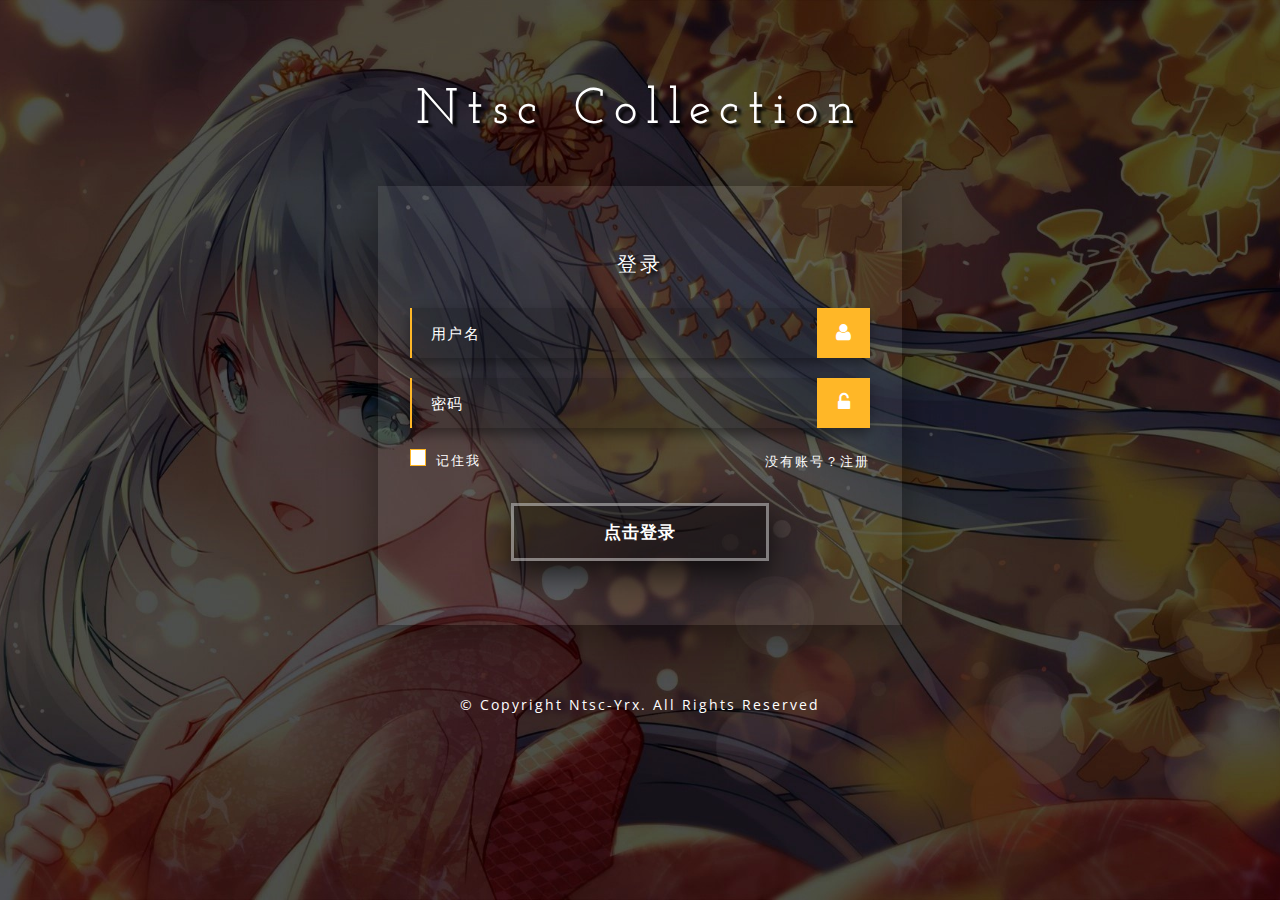
<file: login/index.html>
<!DOCTYPE html>
<html lang="ch">
<head>
<title>Ntscの收藏室 - 登录</title>
<!-- Meta tag Keywords -->
<meta name="viewport" content="width=device-width, initial-scale=1">
<meta http-equiv="Content-Type" content="text/html; charset=utf-8" />
<meta name="keywords" content="Glassy Login Form Responsive Widget,Login form widgets, Sign up Web forms , Login signup Responsive web form,Flat Pricing table,Flat Drop downs,Registration Forms,News letter Forms,Elements" />
<script type="application/x-javascript"> addEventListener("load", function() { setTimeout(hideURLbar, 0); }, false);
function hideURLbar(){ window.scrollTo(0,1); } </script>
<!-- Meta tag Keywords -->
<!-- css files -->
<link rel="stylesheet" href="css/font-awesome.css"> <!-- Font-Awesome-Icons-CSS -->
<link rel="stylesheet" href="css/style.css" type="text/css" media="all" /> <!-- Style-CSS --> 
<!-- //css files -->
<!-- web-fonts -->
<link href="//fonts.googleapis.com/css?family=Open+Sans:300,300i,400,400i,600,600i,700" rel="stylesheet">
<link href="//fonts.googleapis.com/css?family=Josefin+Slab:100,300,400,600,700" rel="stylesheet">
<!-- //web-fonts -->
<!--云-->
<script src="js/Bmob-2.2.5.min.js"></script>
<script>
	Bmob.initialize("14886c61807ec8a5", "361123");
	Bomb.debug(true)
	function login(){
		Bmob.User.login(document.getElementById("username").value,document.getElementById("pwd").value).then(res => {
			location.href="https://ntsc-yrx.github.io/user/index.html"
		}).catch(err => {
			console.log(err)
		});
	}
</script>
		
</head>
<body>
		<!--header-->
		<div class="header-w3l">
			<h1>Ntsc Collection</h1>
		</div>
		<!--//header-->
		<!--main-->
		<div class="main-w3layouts-agileinfo">
	           <!--form-stars-here-->
						<div class="wthree-form">
							<h2>登录</h2>
						
								<div class="form-sub-w3">
									<input type="text" name="Username" id="username" placeholder="用户名 " required="" />
								<div class="icon-w3">
									<i class="fa fa-user" aria-hidden="true"></i>
								</div>
								</div>
								<div class="form-sub-w3">
									<input type="password" name="Password" id="pwd" placeholder="密码" required="" />
								<div class="icon-w3">
									<i class="fa fa-unlock-alt" aria-hidden="true"></i>
								</div>
								</div>
								<label class="anim">
								<input type="checkbox" class="checkbox">
									<span>记住我</span> 
									<a href="https://ntsc-yrx.github.io/register/">没有账号？注册</a>
								</label> 
								<div class="clear"></div>
								<div class="submit-agileits">
									<input type="submit" onclick="login()" value="点击登录">
								</div>
							

						</div>
				<!--//form-ends-here-->

		</div>
		<!--//main-->
		<!--footer-->
		<div class="footer">
			<p>&copy; Copyright <strong>Ntsc-Yrx</strong>. All Rights Reserved</p>
		</div>
      
		<!--//footer-->
</body>
</html>
</file>
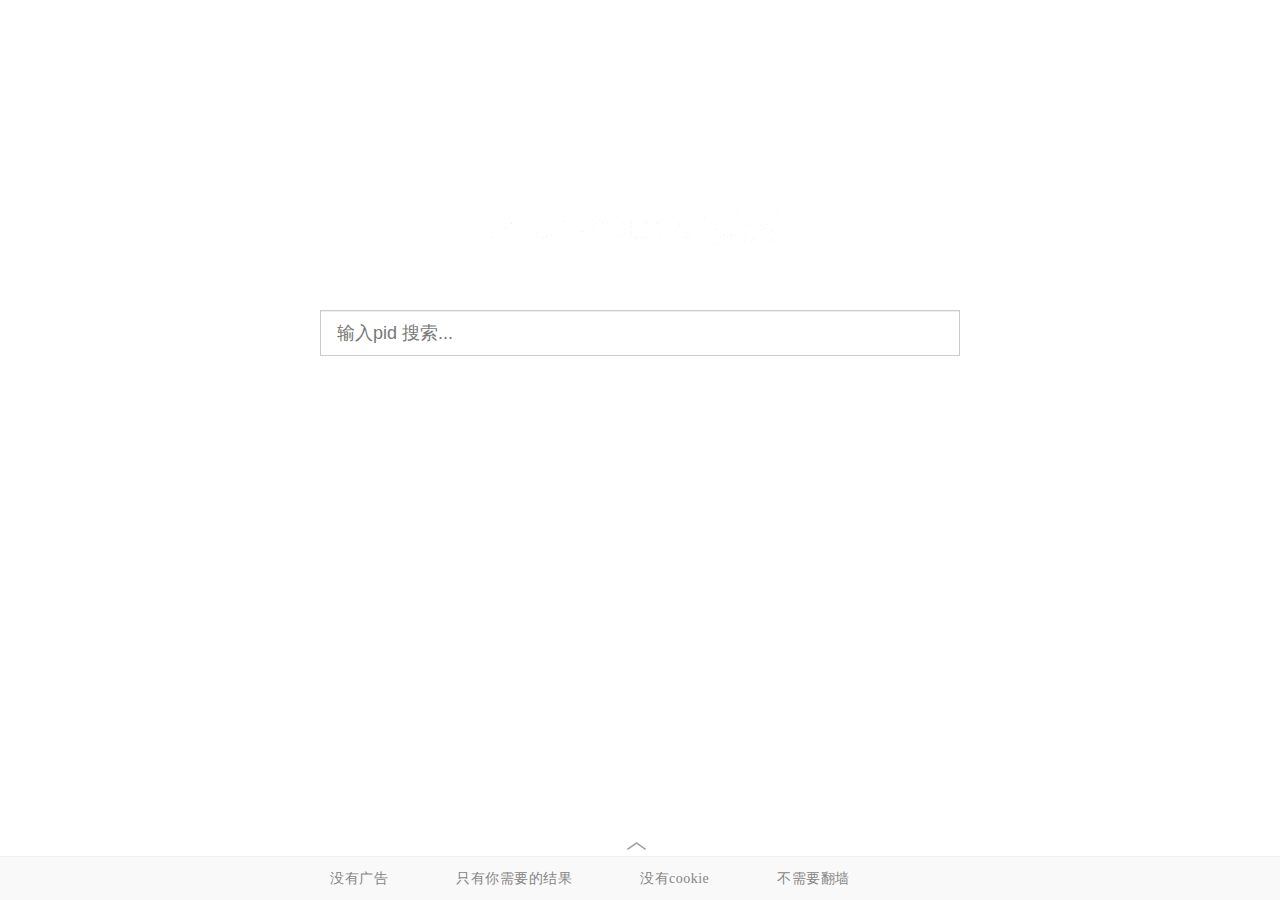
<file: Search/index.html>
<!DOCTYPE html>

<html xmlns="http://www.w3.org/1999/xhtml" lang="en" xml:lang="en" id="pc"><head><meta http-equiv="Content-Type" content="text/html; charset=UTF-8">
    
    <meta name="description" content="Fans search Pixiv图片搜索">
    <meta name="keywords" content="search, search engine, pixiv, photos, pictures">
    <meta http-equiv="X-UA-Compatible" content="IE=edge">
    <meta name="generator" content="searx/0.14.0">
    <meta name="referrer" content="no-referrer">
    <meta name="viewport" content="width=device-width, initial-scale=1.0, maximum-scale=1.0, user-scalable=0">
    <title>Fans Search - 扇搜</title>

    <link rel="stylesheet" href="./files/bootstrap.min.css" type="text/css">
    <link rel="stylesheet" href="./files/logicodev.min.css" type="text/css">



<style>
	body{background-image: url("https://api.skyil.cn/random?size=pc");background-size:cover;background-position: center}
	.one-pan-tip { cursor: pointer;}
	.one-pan-tip::before {background-position: center;background-size: 100% 100%;background-repeat: no-repeat;box-sizing: border-box;width: 1em;height: 1em;margin: 0 1px .15em 1px;vertical-align: middle;display: inline-block;}
	.one-pan-tip-success::before {content: '';background-image:url()}
</style>
	<meta name="ljjc::status" content="on">
    <noscript>
        <style type="text/css">
            .tab-content>.active_if_nojs,
            .active_if_nojs {
                display: block !important;
                visibility: visible !important;
            }

            .margin_top_if_nojs {
                margin-top: 20px;
            }

            .hide_if_nojs {
                display: none !important;
                overflow: none !important;
            }

            .disabled_if_nojs {
                pointer-events: none;
                cursor: default;
                text-decoration: line-through;
            }
        </style>
    </noscript>
</head>

<body>
<div class="searx-navbar">
    <span class="pull-right">
        <a href="https://ntsc-yrx.github.io/Menu" class="entro-nav-btn" style="background-image: url(https://cdn.leakzero.com/fe/menu_ic.png); background-repeat: no-repeat; background-size: 20px auto;background-position: right top;margin-top: 2px;" data-bg="https://cdn.leakzero.com/fe/menu_ic.png" data-active-bg="https://cdn.leakzero.com/fe/menu_ic.png"></a>

    </span>
</div>    <div class="main">


<div class="container-fluid">
    <div class="row">
        <div class="text-center col-sm-12 col-md-12">
            <h1 id="main-logo" class="text-hide center-block">
                <img class="center-block img-responsive" src="./files/logo.png" alt="searx logo">
                Fans search
            </h1>
        </div>
    </div>
    <div class="row">
        <div class="text-center col-sm-12 col-md-12">

<style>
    .col-sm-12, .col-md-12 {
        position: static;
    }
</style>

<form method="GET" action="https://pximg.rainchan.win/img" id="search_form">
        <!-- col-md-6 col-md-offset-3 -->
        <div class="input-group search-container full">
            <input type="search" name="img_id" class="form-control input-lg autofocus" id="pid" placeholder="输入pid 搜索..." autocomplete="off" value="">
           
            <span class="input-group-btn">
                <button type="submit" id="submit" class="btn input-lg">
                    搜索
                </button>
            </span>
            <div class="bang-container" id="bang-container">
                <div class="bang-boxs">
                    <div class="bang-left bangs" id="bang-left"></div>
                    <div class="bang-right bangs" id="bang-right"></div>
                </div>
              
            </div>
        </div>
      
    
      
        <div class="slogan col-md-6 col-md-offset-3">
            <p style="color: white">请输入存在的内容</p>
        </div>
</form><!-- / #search_form_full -->        </div>
        <div class="footer">
            <div class="content">
                <div class="image-click">
                    <img src="./files/arrow_up@3x.png" id="arrowImage">
                </div>
                <div class="header">
                    <div class="boxs" align="center">
                        <div class="box">
                            <div class="box-text">没有广告</div>
                        </div>
                        <div class="box">
                            <div class="box-text">只有你需要的结果</div>
                        </div>
                        <div class="box">
                            <div class="box-text">没有cookie</div>
                        </div>
						<div class="box">
                            <div class="box-text">不需要翻墙</div>
                        </div>
					</div>
                    </div>
                   
                </div>
             
            </div>
        </div>
    </div>
</div>


   
  


</body></html>
</file>
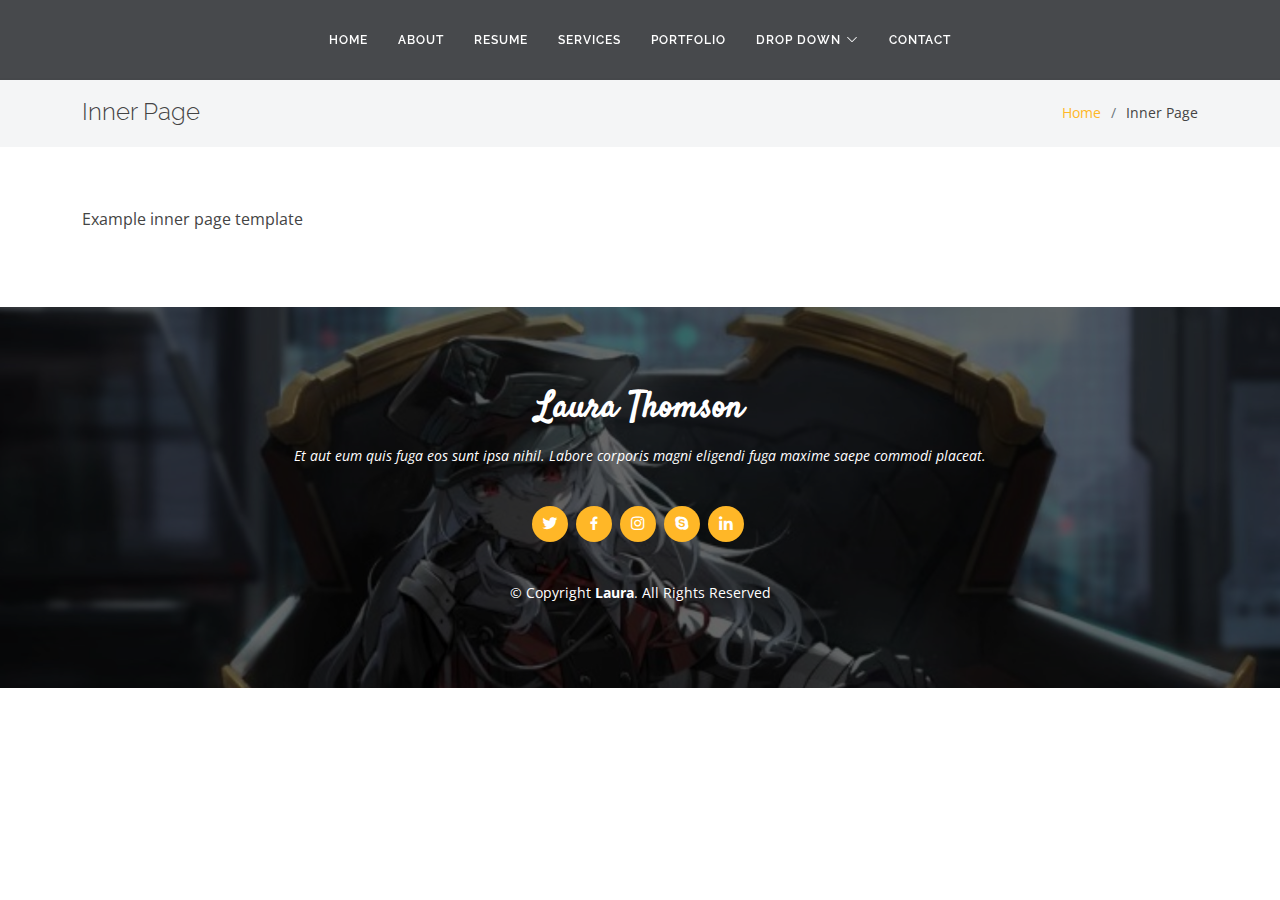
<file: inner-page.html>
<!DOCTYPE html>
<html lang="en">

<head>
  <meta charset="utf-8">
  <meta content="width=device-width, initial-scale=1.0" name="viewport">

  <title>Inner Page - Laura Bootstrap Template</title>
  <meta content="" name="description">
  <meta content="" name="keywords">

  <!-- Favicons -->
  <link href="assets/img/favicon.png" rel="icon">
  <link href="assets/img/apple-touch-icon.png" rel="apple-touch-icon">

  <!-- Google Fonts -->
  <link href="https://fonts.googleapis.com/css?family=Open+Sans:300,300i,400,400i,600,600i,700,700i|Raleway:300,300i,400,400i,500,500i,600,600i,700,700i|Satisfy" rel="stylesheet">

  <!-- Vendor CSS Files -->
  <link href="assets/vendor/bootstrap/css/bootstrap.min.css" rel="stylesheet">
  <link href="assets/vendor/bootstrap-icons/bootstrap-icons.css" rel="stylesheet">
  <link href="assets/vendor/boxicons/css/boxicons.min.css" rel="stylesheet">
  <link href="assets/vendor/glightbox/css/glightbox.min.css" rel="stylesheet">
  <link href="assets/vendor/swiper/swiper-bundle.min.css" rel="stylesheet">

  <!-- Template Main CSS File -->
  <link href="assets/css/style.css" rel="stylesheet">

  <!-- =======================================================
  * Template Name: Laura - v4.3.0
  * Template URL: https://bootstrapmade.com/laura-free-creative-bootstrap-theme/
  * Author: BootstrapMade.com
  * License: https://bootstrapmade.com/license/
  ======================================================== -->
</head>

<body>

  <!-- ======= Header ======= -->
  <header id="header" class="fixed-top d-flex justify-content-center align-items-center ">

    <nav id="navbar" class="navbar">
      <ul>
        <li><a class="nav-link scrollto " href="#hero">Home</a></li>
        <li><a class="nav-link scrollto" href="#about">About</a></li>
        <li><a class="nav-link scrollto" href="#resume">Resume</a></li>
        <li><a class="nav-link scrollto" href="#services">Services</a></li>
        <li><a class="nav-link scrollto " href="#portfolio">Portfolio</a></li>
        <li class="dropdown"><a href="#"><span>Drop Down</span> <i class="bi bi-chevron-down"></i></a>
          <ul>
            <li><a href="#">Drop Down 1</a></li>
            <li class="dropdown"><a href="#"><span>Deep Drop Down</span> <i class="bi bi-chevron-right"></i></a>
              <ul>
                <li><a href="#">Deep Drop Down 1</a></li>
                <li><a href="#">Deep Drop Down 2</a></li>
                <li><a href="#">Deep Drop Down 3</a></li>
                <li><a href="#">Deep Drop Down 4</a></li>
                <li><a href="#">Deep Drop Down 5</a></li>
              </ul>
            </li>
            <li><a href="#">Drop Down 2</a></li>
            <li><a href="#">Drop Down 3</a></li>
            <li><a href="#">Drop Down 4</a></li>
          </ul>
        </li>
        <li><a class="nav-link scrollto" href="#contact">Contact</a></li>
      </ul>
      <i class="bi bi-list mobile-nav-toggle"></i>
    </nav><!-- .navbar -->

  </header><!-- End Header -->

  <main id="main">

    <!-- ======= Breadcrumbs ======= -->
    <section class="breadcrumbs">
      <div class="container">

        <div class="d-flex justify-content-between align-items-center">
          <h2>Inner Page</h2>
          <ol>
            <li><a href="index.html">Home</a></li>
            <li>Inner Page</li>
          </ol>
        </div>

      </div>
    </section><!-- End Breadcrumbs -->

    <section class="inner-page">
      <div class="container">
        <p>
          Example inner page template
        </p>
      </div>
    </section>

  </main><!-- End #main -->

  <!-- ======= Footer ======= -->
  <footer id="footer">
    <div class="container">
      <h3>Laura Thomson</h3>
      <p>Et aut eum quis fuga eos sunt ipsa nihil. Labore corporis magni eligendi fuga maxime saepe commodi placeat.</p>
      <div class="social-links">
        <a href="#" class="twitter"><i class="bx bxl-twitter"></i></a>
        <a href="#" class="facebook"><i class="bx bxl-facebook"></i></a>
        <a href="#" class="instagram"><i class="bx bxl-instagram"></i></a>
        <a href="#" class="google-plus"><i class="bx bxl-skype"></i></a>
        <a href="#" class="linkedin"><i class="bx bxl-linkedin"></i></a>
      </div>
      <div class="copyright">
        &copy; Copyright <strong><span>Laura</span></strong>. All Rights Reserved
      </div>
      
    </div>
  </footer><!-- End Footer -->

  <a href="#" class="back-to-top d-flex align-items-center justify-content-center"><i class="bi bi-arrow-up-short"></i></a>

  <!-- Vendor JS Files -->
  <script src="assets/vendor/bootstrap/js/bootstrap.bundle.min.js"></script>
  <script src="assets/vendor/glightbox/js/glightbox.min.js"></script>
  <script src="assets/vendor/isotope-layout/isotope.pkgd.min.js"></script>
  <script src="assets/vendor/php-email-form/validate.js"></script>
  <script src="assets/vendor/purecounter/purecounter.js"></script>
  <script src="assets/vendor/swiper/swiper-bundle.min.js"></script>
  <script src="assets/vendor/waypoints/noframework.waypoints.js"></script>

  <!-- Template Main JS File -->
  <script src="assets/js/main.js"></script>

</body>

</html>
</file>
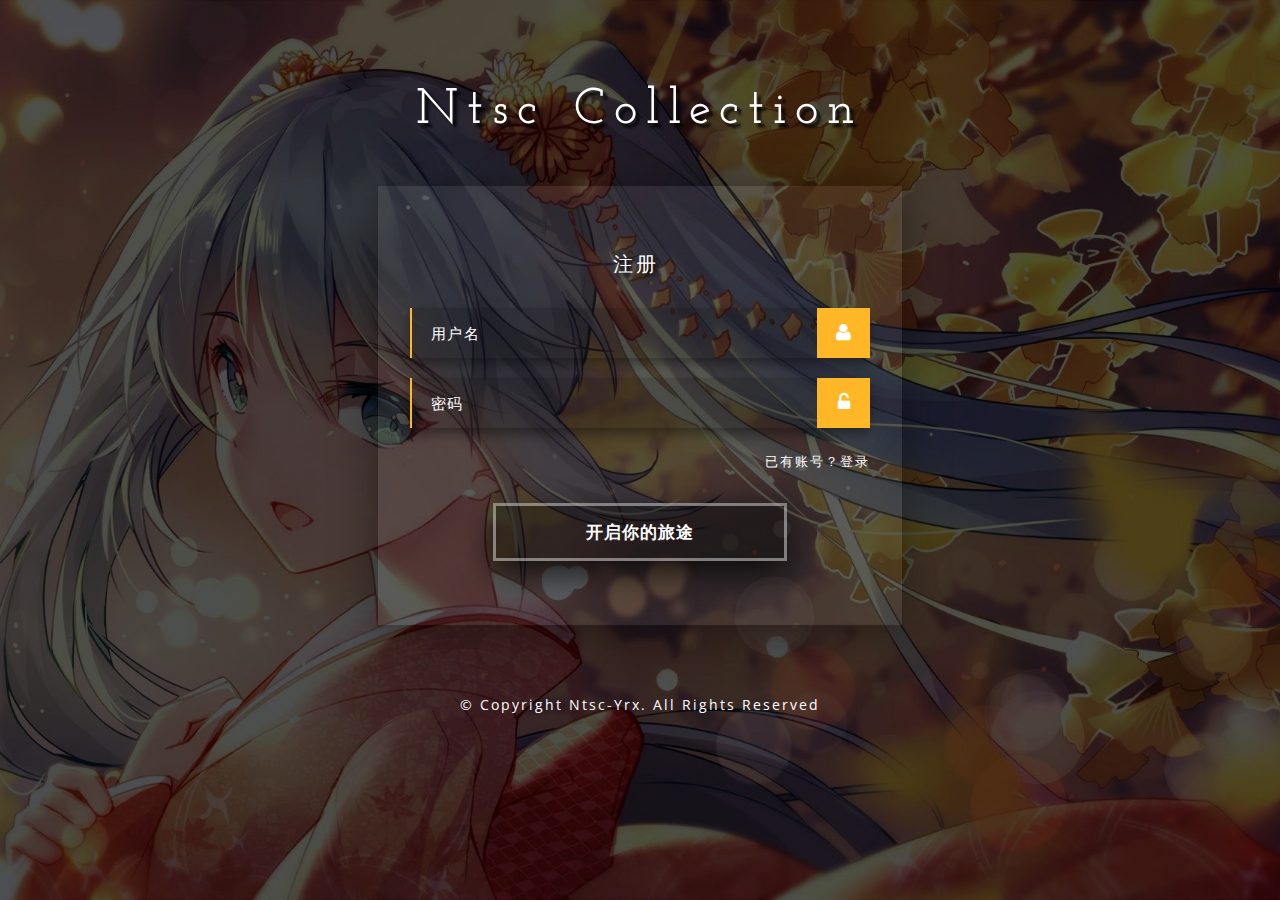
<file: login/newuser.html>
<!DOCTYPE html>
<html lang="ch">
<head>
<title>Ntscの收藏室 - 登录</title>
<!-- Meta tag Keywords -->
<meta name="viewport" content="width=device-width, initial-scale=1">
<meta http-equiv="Content-Type" content="text/html; charset=utf-8" />
<meta name="keywords" content="Glassy Login Form Responsive Widget,Login form widgets, Sign up Web forms , Login signup Responsive web form,Flat Pricing table,Flat Drop downs,Registration Forms,News letter Forms,Elements" />
<script type="application/x-javascript"> addEventListener("load", function() { setTimeout(hideURLbar, 0); }, false);
function hideURLbar(){ window.scrollTo(0,1); } </script>
<!-- Meta tag Keywords -->
<!-- css files -->
<link rel="stylesheet" href="css/font-awesome.css"> <!-- Font-Awesome-Icons-CSS -->
<link rel="stylesheet" href="css/style.css" type="text/css" media="all" /> <!-- Style-CSS --> 
<!-- //css files -->
<!-- web-fonts -->
<link href="//fonts.googleapis.com/css?family=Open+Sans:300,300i,400,400i,600,600i,700" rel="stylesheet">
<link href="//fonts.googleapis.com/css?family=Josefin+Slab:100,300,400,600,700" rel="stylesheet">
<!-- //web-fonts -->
<!--云-->
<script src="js/Bmob-2.2.5.min.js"></script>
<script>
	Bmob.initialize("14886c61807ec8a5", "361123");
	Bomb.debug(true)
	function register(){
		let params = {
            username: document.getElementById("username").value,
            password: document.getElementById("password").value
        }
        Bmob.User.register(params).then(res => {
          location.href="index.html"
        }).catch(err => {
              alert(err.error);
        });
		
	}
</script>
</head>
<body>
		<!--header-->
		<div class="header-w3l">
			<h1>Ntsc Collection</h1>
		</div>
		<!--//header-->
		<!--main-->
		<div class="main-w3layouts-agileinfo">
	           <!--form-stars-here-->
						<div class="wthree-form">
							<h2>注册&nbsp;</h2>
					
								<div class="form-sub-w3">
									<input type="text" name="Username" id="username" placeholder="用户名 " required="" />
								<div class="icon-w3">
									<i class="fa fa-user" aria-hidden="true"></i>
								</div>
								</div>
								<div class="form-sub-w3">
									<input type="password" name="Password" id="password" placeholder="密码" required="" />
								<div class="icon-w3">
									<i class="fa fa-unlock-alt" aria-hidden="true"></i>
								</div>
							   
								</div>
								<label class="anim">
								
									<a href="index.html">已有账号？登录</a>
								</label> 
								<div class="clear"></div>
								<div class="submit-agileits">
									<input type="submit" onclick="register()" value="开启你的旅途">
								</div>
				

						</div>
				<!--//form-ends-here-->

		</div>
		<!--//main-->
		<!--footer-->
		<div class="footer">
			<p>&copy; Copyright <strong>Ntsc-Yrx</strong>. All Rights Reserved</p>
		</div>
      
		<!--//footer-->
</body>
</html>
</file>
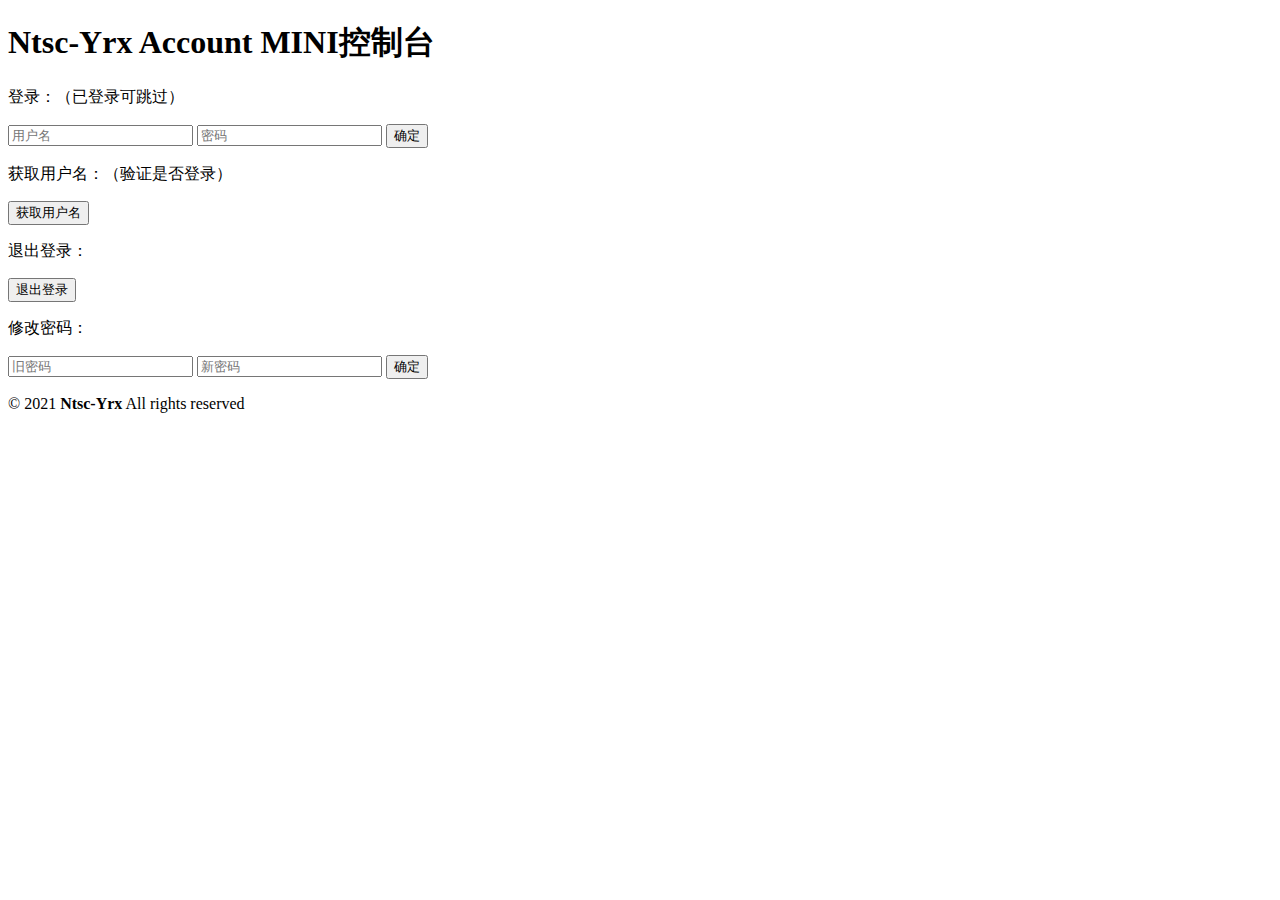
<file: login/NYACTRL.html>
<!DOCTYPE html>
<html lang="ch">
<head>
	<title></title>
	<script src="js/Bmob-2.2.5.min.js"></script>
<script>
	Bmob.initialize("14886c61807ec8a5", "361123");
	Bomb.debug(true)
	function get(){
		let user = Bmob.User.current();
		var spanTag = document.getElementById("info");
		spanTag.innerHTML = user.username;
		}
	function exit(){
		Bmob.User.logout()
	}
	function oldnewpwd(){
		let objectId ='objectId'
		let data = {
			oldPassword: document.getElementById("oldpwd").value,
  			newPassword: document.getElementById("newpwd").value
		}
		Bmob.updateUserPassword(objectId,data).then(res => {
			console.log(res)
  		}).catch(err => {
    		console.log(err)
  		})
	}
	function login(){
		Bmob.User.login(document.getElementById("username").value,document.getElementById("pwd").value).then(res => {
			location.href="https://ntsc-yrx.github.io/user/index.html"
		}).catch(err => {
			console.log(err)
		});
	}
	</script>
</head>
<body>
	<h1>Ntsc-Yrx Account MINI控制台</h1>
	<p>登录：（已登录可跳过）</p>
	<input placeholder="用户名" name="Name" id="username" type="text" required="">
	<input placeholder="密码" name="Name" id="pwd" type="password" required="">
	<input type="submit" onclick="login()" value="确定">
	<p>获取用户名：（验证是否登录）</p>
	<span id="info"></span>
	<button onclick="get()">获取用户名</button><br>
	<p>退出登录：</p>
	<button onClick="exit()">退出登录</button><br>
	<p>修改密码：</p>
	<input placeholder="旧密码" name="Name" id="oldpwd" type="text" required="">
	<input placeholder="新密码" name="Name" id="newpwd" type="text" required="">
	<input type="submit" onclick="oldnewpwd()" value="确定">
	
		<div class="copyright">
				<p>&copy; 2021 <strong>Ntsc-Yrx</strong> All rights reserved&nbsp;
				</p>
			</div>
</body>
</html>
</file>
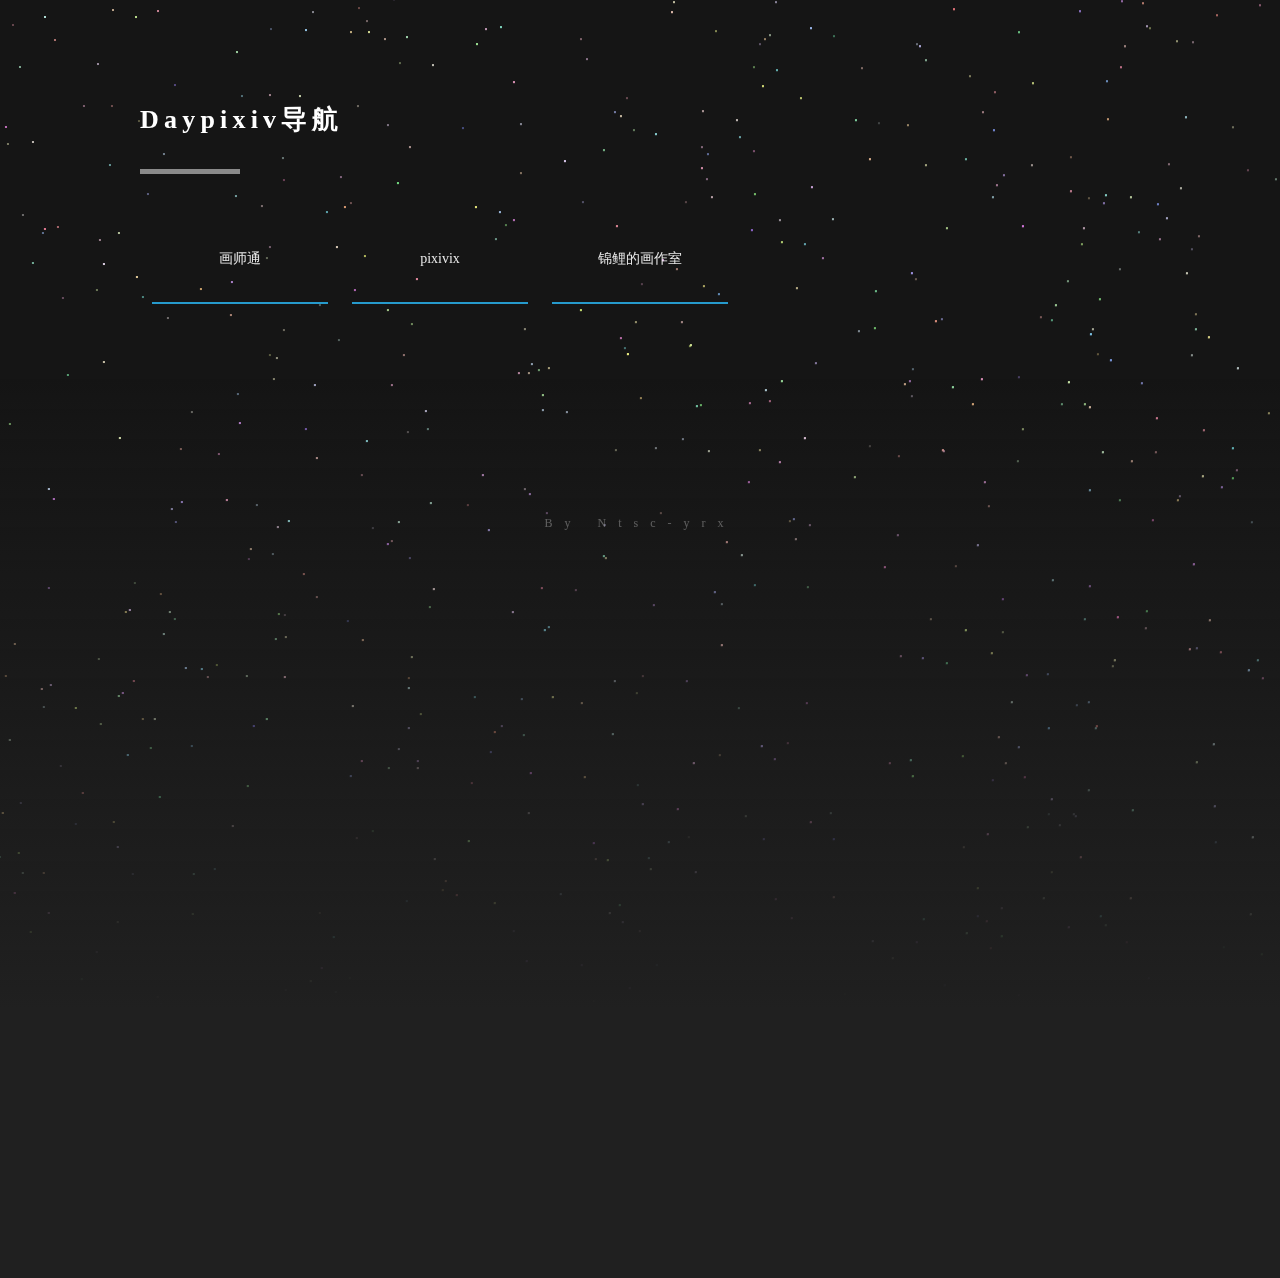
<file: Search/menu.html>
<!DOCTYPE html>
<!-- saved from url=(0025)http://119.91.108.170:88/ -->
<html lang="zh_cn"><head><meta http-equiv="Content-Type" content="text/html; charset=UTF-8">
	
	<meta http-equiv="X-UA-Compatible" content="IE=Edge">
	<meta name="viewport" id="viewport" content="width=device-width, initial-scale=1">
	<title>Daypixiv导航</title>
    <meta name="description" content="">
    <meta name="keywords" content="">
	<link rel="stylesheet" type="text/css" href="./Gurepu▪Api_files/flaghome.css">
<style>
	
	.one-pan-tip { cursor: pointer;}
	.one-pan-tip::before {background-position: center;background-size: 100% 100%;background-repeat: no-repeat;box-sizing: border-box;width: 1em;height: 1em;margin: 0 1px .15em 1px;vertical-align: middle;display: inline-block;}.one-pan-tip-success::before {content: '';background-image: url()}
	.one-pan-tip-error {text-decoration: line-through;}
	.one-pan-tip-error::before {content: '';background-image: url()}
	.one-pan-tip-other::before {content: '';background-image: url()}
	.one-pan-tip-lock::before{content: '';background-image: url()}
	</style>
	<meta name="ljjc::status" content="on"></head>
<body>
<div class="background">
	<canvas id="startrack" width="1728" height="1427"></canvas>
	<div class="cover">
	</div>
</div>
<div class="find ch">
	<div class="container links">
			<h2 class="chtitle"><span>Daypixiv导航</span></h2>
			<div class="clear">
				 
				<a href="https://www.huashi6.com/" target="_blank">
					<div class="item">
					<div class="bg" style="background-color: #28A9E0"></div>
					<div class="inner">
						<span>画师通</span>
					</div>
					</div>
				</a>
				 
				<a href="https://pixivic.com/" target="_blank">
					<div class="item">
					<div class="bg" style="background-color: #28A9E0"></div>
					<div class="inner">
						<span>pixivix</span>
					</div>
					</div>
				</a>
				 
				<a href="https://art.drblack-system.com/" target="_blank">
					<div class="item">
					<div class="bg" style="background-color: #28A9E0"></div>
					<div class="inner">
						<span>锦鲤的画作室</span>
					</div>
					</div>
				</a>
				 
				
				            </div>
        </div>
	</div>
	<div class="footer ch">
		<div class="container">
			<p>By Ntsc-yrx</p>
		</div>
	</div>

<script src="./Gurepu▪Api_files/jquery-1.9.1.min.js"></script>
<script src="./Gurepu▪Api_files/page.js"></script>
<script>
var _hmt = _hmt || [];
(function() {
  var hm = document.createElement("script");
  hm.src = "https://hm.baidu.com/hm.js?";
  var s = document.getElementsByTagName("script")[0]; 
  s.parentNode.insertBefore(hm, s);
})();
</script>


</body></html>
</file>
<file: Search/Gurepu▪Api_files/flaghome.css>
*{padding:0;margin:0;transition-timing-function:cubic-bezier(.19,1,.22,1)}body,html{font-family:"Microsoft YaHei";-webkit-font-smoothing:antialiased;color:#fff;line-height:1.5;min-width:1150px;background-color:#212121;font-size:14px;overflow-x:hidden}.intro{position:relative}.clear:after{content:"";display:block;height:0;visibility:hidden;clear:both}.chatbox>.line{display:none}#startrack{height:140%;width:100%}.background.fixed{position:fixed;top:-60%}.background{position:absolute;top:0;left:0;width:100vw;height:100vh}.background .cover{position:absolute;bottom:-42%;left:0;height:100%;width:100%;background:linear-gradient(to top,rgba(32,32,32,1) 30%,rgba(32,32,32,0) 100%)}@keyframes bg{0%{transform:rotate(0);border-radius:0}50%{transform:rotate(180deg);border-radius:0}100%{transform:rotate(360deg);border-radius:0}}@-webkit-keyframes bg{0%{transform:rotate(0);border-radius:0}50%{transform:rotate(180deg);border-radius:0}100%{transform:rotate(360deg);border-radius:0}}@-ms-keyframes bg{0%{transform:rotate(0);border-radius:0}50%{transform:rotate(180deg);border-radius:0}100%{transform:rotate(360deg);border-radius:0}}@-moz-keyframes bg{0%{transform:rotate(0);border-radius:0}50%{transform:rotate(180deg);border-radius:0}100%{transform:rotate(360deg);border-radius:0}}nav{position:fixed;left:20px;bottom:0;z-index:2333;transform:rotate(-90deg) translate3d(0,0,0);transform-origin:0 0;transition:.3s all ease-out;vertical-align:middle;font-family:Roboto,Tahoma,Consolas,"Microsoft YaHei"}nav a.clip{height:3px;width:3px;background:#fff;border-radius:100%}nav a{display:inline-block;font-size:13px;color:#fff;text-decoration:none;margin:0 10px;opacity:.4;transition:.3s all;vertical-align:middle}nav a.time{opacity:1}nav a.active,nav a:hover{text-decoration:underline;opacity:1}.ch{width:100%;padding:80px 0;animation:fadedown 1s cubic-bezier(.19,1,.22,1);-webkit-animation:fadedown 1s cubic-bezier(.19,1,.22,1);-ms-animation:fadedown 1s cubic-bezier(.19,1,.22,1);-moz-animation:fadedown 1s cubic-bezier(.19,1,.22,1)}.ch h2.chtitle{padding-bottom:30px;font-size:26px;letter-spacing:.2em;color:rgba(255,255,255,.5)}.ch h2.chtitle span{color:#fff}.ch h2.chtitle:after{content:'';display:block;width:10%;height:5px;background-color:rgba(255,255,255,.5);margin-top:30px}@keyframes fadedown{0%{opacity:0;transform:translateY(-50px)}100%{opacity:1;transform:translateY(0)}}@-webkit-keyframes fadedown{0%{opacity:0;transform:translateY(-50px)}100%{opacity:1;transform:translateY(0)}}@-ms-keyframes fadedown{0%{opacity:0;transform:translateY(-50px)}100%{opacity:1;transform:translateY(0)}}@-moz-keyframes fadedown{0%{opacity:0;transform:translateY(-50px)}100%{opacity:1;transform:translateY(0)}}.container{position:relative;width:1000px;margin:0 auto;height:100%;padding:20px 0}.intro{color:#fff;height:100vh;padding:0}.intro .container{animation:fadedown 3.5s cubic-bezier(.19,1,.22,1);-webkit-animation:fadedown 3.5s cubic-bezier(.19,1,.22,1);-ms-animation:fadedown 3.5s cubic-bezier(.19,1,.22,1);-moz-animation:fadedown 3.5s cubic-bezier(.19,1,.22,1)}.hello{position:absolute;bottom:20%;left:0}.hello h1,.hello h2{font-weight:400;font-size:22px;line-height:1.5em;letter-spacing:.2em}.hello h1{font-size:42px;letter-spacing:.5em}.hello h2{padding-top:.6em}.hello .circle{float:left;margin-right:10px;letter-spacing:0}.hello .circle span{display:inline-block;width:13px;height:13px;background-color:#fff;border-radius:100%;margin-right:5px}.hello .circle span:nth-child(1){background-color:#ff493f}.hello .circle span:nth-child(2){background-color:#f7c900}.hello .circle span:nth-child(3){background-color:#00ff37}.about .introduct{line-height:2em}.about .introduct img.avatar{float:right;width:140px;margin-left:40px;margin-right:20px;border-radius:100%}.about ul.skill{margin-top:50px}.about ul.skill li{list-style:none;padding:10px 0;width:45%;float:left;margin-right:5%}.about ul.skill li p{display:inline-block;width:26%;margin-right:3%;font-size:12px}.about ul.skill li .progress{display:inline-block;width:70%;height:3px;background-color:rgba(255,255,255,.2);vertical-align:middle}.about ul.skill li .progress span{font-size:12px;color:rgba(255,255,255,.4);opacity:0;position:relative;top:-5px;letter-spacing:.5em;transition:.3s all}.about ul.skill li:hover .progress span{opacity:1;top:0}.about ul.skill li .progress div{background-color:#fff;height:3px;position:relative}ul.skill li .progress div{animation:progressin 7s;-webkit-animation:progressin 7s;-ms-animation:progressin 7s;-moz-animation:progressin 7s}@keyframes progressin{from{width:0}}@-webkit-keyframes progressin{from{width:0}}@-ms-keyframes progressin{from{width:0}}@-moz-keyframes progressin{from{width:0}}.about ul.skill li .progress div:after{content:'';display:inline-block;position:absolute;right:-4px;top:-8px;width:0;height:0;border-left:4px solid transparent;border-right:4px solid transparent;border-top:3px solid #fff}.links a{color:#fff;text-decoration:none}.find .links .item{position:relative;width:17.6%;height:80px;line-height:80px;margin:10px 1.2%;padding:5px 0;text-align:center;float:left;transition:.2s all;opacity:.9}.find .links .item:hover{opacity:1;transform:translateY(-10px);-webkit-animation:index-link-active 1s cubic-bezier(.315,.605,.375,.925) forwards}.find .links .item .inner{position:relative;z-index:5}.find .links .item .bg{position:absolute;bottom:0;left:0;width:100%;height:1.8%;z-index:0;transition:.15s all}.find .links .item:hover .bg{height:100%;width:100%;border-radius:5px;box-shadow:0 3px 20px rgba(0,0,0,.28)}.find .links .item i{font-size:20px}.find .links .item span{display:inline-block;width:100px}.find .links .col-3 .item{width:30.93%;margin:10px 1.2%}.gate .links .item{margin:5px 0;padding:15px 1.5%;float:left;width:22%;height:60px;transition:.2s all;opacity:.85}.gate .links .item.akarin{opacity:.58}.gate .links .item:hover{opacity:1;border-radius:5px;background-color:rgba(255,255,255,.25);transform:translateY(-5px);box-shadow:0 3px 20px rgba(0,0,0,.28);-webkit-animation:index-link-active 1s cubic-bezier(.315,.605,.375,.925) forwards}.gate .links .item .avatar{float:left;height:60px;line-height:60px;width:60px;border-radius:100%;text-align:center;margin-right:15px;background-color:#353535;overflow:hidden}.gate .links .item .avatar i{font-size:24px}.gate .links .item .avatar img{height:60px;max-width:60px;border-radius:100%}.gate .links .item .inner{padding:6px}.gate .links .item .inner h5{font-weight:400;font-size:17px}.gate .links .item .inner p{font-size:13px;color:rgba(255,255,255,.6)}.footer{text-align:center}.footer a{color:inherit;text-decoration:none}.footer a:hover{text-decoration:underline}.footer h3{font-weight:400;font-size:20px;letter-spacing:.8em;margin:6px 0}.footer p{font-size:12px;letter-spacing:1em;opacity:.3}.footer p.c{margin-top:20px;letter-spacing:.1em}.chatbox .line{margin:40px 0}.chatbox .line p{margin:10px 0}.chatbox .question a{display:inline-block;background-color:rgba(255,255,255,.3);border-radius:10px 10px 10px 0;font-size:12px;padding:0 10px;margin-right:10px;cursor:pointer;opacity:.8;transform:translateY(0);transition:.2s all}.chatbox .question a:hover{opacity:1;transform:translateY(-2px);-webkit-animation:index-link-active 1s cubic-bezier(.315,.605,.375,.925) forwards}.chatbox .question.disable a{opacity:.3}.chatbox .question.disable a.selected{opacity:.9}.chatbox .question a.error{opacity:.3;animation:error .2s ease-in-out}.chatbox .loading span{display:inline-block;height:10px;width:10px;border-radius:100%;background-color:#fff;margin-right:5px;animation:loading-point 1.4s infinite ease-in-out both}.chatbox .loading span:nth-child(1){animation-delay:.2s}.chatbox .loading span:nth-child(2){animation-delay:.4s}.chatbox .loading span:nth-child(3){animation-delay:.6s}@keyframes loading-point{0%{opacity:.8}50%{opacity:.25}100%{opacity:8}}@keyframes error{0%{transform:translateX(0)}25%{transform:translateX(-2px)}50%{transform:translateX(0)}75%{transform:translateX(2px)}100%{transform:translateX(0)}}@keyframes index-link-active{0%{transform:perspective(1600px) rotateX(0) rotateY(0) translateZ(0)}16%{transform:perspective(1600px) rotateX(10deg) rotateY(5deg) translateZ(32px)}100%{transform:perspective(1600px) rotateX(0) rotateY(0) translateZ(65px)}}@media screen and (min-width:1400px){.container{width:70%}nav a{font-size:18px}}@media screen and (max-width:700px){body,html{min-width:0}.container{width:auto;margin:0 5%}div.el span{display:block;width:60%;left:0;top:75px;margin-left:0;margin:0 auto;margin-top:-40%}nav{padding:15px 5%;overflow:auto;font-size:13px;left:0;top:inherit;bottom:0;transform:rotate(0) translate3d(0,0,0);transform-origin:0 100%;white-space:nowrap;width:90%;background:-webkit-linear-gradient(to bottom,rgba(0,0,0,0),rgba(0,0,0,.8));background:linear-gradient(to bottom,rgba(0,0,0,0),rgba(0,0,0,.8))}.ch{padding:40px 0}.hello{width:90%;padding:5%;text-align:center;bottom:50%}.hello .circle{float:none;margin-right:0}.hello h2{padding-top:0}.hello h1,.hello h2{font-weight:400;font-size:14px}.hello .circle{padding:20px}.hello .circle span{margin-right:0;margin:0 5px;width:10px;height:10px}.hello h1{font-size:26px}.about .introduct img.avatar{float:none;margin-left:0;margin-right:0;width:100px}.about .introduct,.about .skill{float:none;width:auto}.about .skill{padding-top:40px}.about ul.skill li{width:100%}.find .links .item,.gate .links .item{width:46%;height:auto;padding:5px 0;margin:10px 2%}.find .links .item{height:60px;line-height:60px;font-size:13px}.gate .links .item .avatar{height:40px;line-height:40px;width:40px}.gate .links .item .avatar img{height:40px;max-width:40px}.gate .links .item .inner{padding:0}.gate .links .item .inner h5{font-size:15px}.gate .links .item .inner h5,.gate .links .item .inner p{white-space:nowrap;text-overflow:ellipsis;overflow:hidden}.footer{padding-bottom:100px}.footer h3{letter-spacing:.2em}.footer p{letter-spacing:.2em}}
</file>
<file: login/css/style.css>
/*--
Author: W3layouts
Author URL: http://w3layouts.com
License: Creative Commons Attribution 3.0 Unported
License URL: http://creativecommons.org/licenses/by/3.0/
--*/
/* reset */
html,body,div,span,applet,object,iframe,h1,h2,h3,h4,h5,h6,p,blockquote,pre,a,abbr,acronym,address,big,cite,code,del,dfn,em,img,ins,kbd,q,s,samp,small,strike,strong,sub,sup,tt,var,b,u,i,dl,dt,dd,ol,nav ul,nav li,fieldset,form,label,legend,table,caption,tbody,tfoot,thead,tr,th,td,article,aside,canvas,details,embed,figure,figcaption,footer,header,hgroup,menu,nav,output,ruby,section,summary,time,mark,audio,video{margin:0;padding:0;border:0;font-size:100%;font:inherit;vertical-align:baseline;}
article, aside, details, figcaption, figure,footer, header, hgroup, menu, nav, section {display: block;}
ol,ul{list-style:none;margin:0px;padding:0px;}
blockquote,q{quotes:none;}
blockquote:before,blockquote:after,q:before,q:after{content:'';content:none;}
table{border-collapse:collapse;border-spacing:0;}
/* start editing from here */
a{text-decoration:none;}
.txt-rt{text-align:right;}/* text align right */
.txt-lt{text-align:left;}/* text align left */
.txt-center{text-align:center;}/* text align center */
.float-rt{float:right;}/* float right */
.float-lt{float:left;}/* float left */
.clear{clear:both;}/* clear float */
.pos-relative{position:relative;}/* Position Relative */
.pos-absolute{position:absolute;}/* Position Absolute */
.vertical-base{	vertical-align:baseline;}/* vertical align baseline */
.vertical-top{	vertical-align:top;}/* vertical align top */
nav.vertical ul li{	display:block;}/* vertical menu */
nav.horizontal ul li{	display: inline-block;}/* horizontal menu */
img{max-width:100%;}
/*end reset*/
body {
    font-family: 'Open Sans', sans-serif;
	background:url(../images/bg.jpg) no-repeat 0px 0px;
	background-size:cover;
	-webkit-background-size:cover;
	-ms-background-size:cover;
	-o-background-size:cover;
	-moz-background-size:cover;
	background-position:center;
	background-attachment:fixed;
}
/*--header--*/


/* Header */
.main-w3layouts-agileinfo {
    width: 30%;
    margin: 0 auto;
    padding: 4em 2em;
    background: rgba(255, 255, 255, 0.07);
    -webkit-box-shadow: 0 6px 12px 0 rgb(37, 37, 37);
    -moz-box-shadow: 0 6px 12px 0 rgb(37, 37, 37);
    box-shadow: 0 6px 43px 0 rgba(0, 0, 0, 0.4);
}
.wthree-form h2 {
    color: #fff;
    font-size: 20px;
    font-weight: 300;
    text-align: center;
    margin-bottom: 1.5em;
    letter-spacing: 3px;
    text-shadow: 3px 3px 4px #000;
}
h1 {
    text-align: center;
    font-size: 45px;
    font-weight: 300;
    margin: 40px 0;
    color: #fff;
    letter-spacing: 9px;
    text-shadow: 4px 4px 3px #000;
    word-spacing: 4px;
    font-weight: 500;
    font-family: 'Josefin Slab', serif;
}
.icon-w3 i {
    color: #ffffff;
    font-size: 19px;
    line-height: 49px;
}
.icon-w3 {
    display: inline-block;
    position: absolute;
	right: 0px;
    bottom: 0;
    width: 53px;
    height: 50px;
    text-align: center;
    background: #ffb727;
}
form {
    margin: 0 auto;
    width: 100%;
}
.submit-agileits {
    text-align: center;
    margin-top: 2em;
}
.form-sub-w3{
	position:relative;
    margin-bottom: 20px;
}
.form-sub-w3 input[type="text"], input[type="password"] {
    width: 85%;
    padding: 15px 66px 15px 19px;
    text-align: left;
    background-color: rgba(0, 0, 0, 0.16);
    border: 0;
    border-left: 2px solid #ffb727;
    font-size: 15px;
    letter-spacing: 1.5px;
    color: #fff;
    outline: 0;
    -webkit-box-shadow: 0 6px 12px 0 rgb(37, 37, 37);
    -moz-box-shadow: 0 6px 12px 0 rgb(37, 37, 37);
    box-shadow: 0 6px 12px 0 rgba(0, 0, 0, 0.4);
    font-family: 'Open Sans', sans-serif;
}
.submit-agileits input[type="submit"] {
    text-align: center;
    border: 0;
    color: #ffffff;
    font-size: 17px;
    font-weight: 600;
    padding: 14px 90px;
    background-color: rgba(0, 0, 0, 0.34);
    border: 3px solid rgba(255, 255, 255, 0.43);
    -webkit-box-shadow: 0 12px 32px 0 rgba(0, 0, 0, 0.71);
    -moz-box-shadow: 0 12px 32px 0 rgba(0, 0, 0, 0.71);
    box-shadow: 0 12px 32px 0 rgba(0, 0, 0, 0.71);
    outline: none;
    cursor: pointer;
    font-family: 'Open Sans', sans-serif;
    letter-spacing: 1px;
    transition: 0.5s ease-in-out;
    -webkit-transition: 0.5s ease-in-out;
    -moz-transition: 0.5s ease-in-out;
    -o-transition: 0.5s ease-in-out;
    -ms-transition: 0.5s ease-in-out;
}
.submit-agileits input[type="submit"]:hover {
    color: #ffffff;
    border-color: #ffb727;
}
/*-- checkbox --*/
.anim {
    position: relative;
    display: block;
    margin-top: .5em;
}
label.anim span, label.anim a {
    color: #fff;
    font-size: 13px;
    display: inline;
    letter-spacing: 2px;
    text-transform: capitalize;
}
label.anim  a {
    display: inline-block;
	text-decoration:none;
	float:right;
	margin-top:4px;
}
.wthree-text ul li {
    displaY: block;
}
.wthree-text ul li:nth-child(1) {
    margin-right: 36px;
}
.agileits-login label {
    font-size: 1em;
    color: #fff;
    font-weight: 400;
    cursor: pointer;
    position: relative;
	
}
input.checkbox {
    background:#fff;
	cursor: pointer;
    width: 1.2em;
    height: 1.2em;
	margin: 0 6px 0 0!important;
}
input.checkbox:before {
	content: "";
	position: absolute;
	width: 1.2em;
	height: 1.2em;
	background: inherit;
	cursor: pointer;
}
input.checkbox:after {
    content: "";
    transition: .4s ease-in-out;
    position: absolute;
    top: 1px;
    left: 0px;
    z-index: 1;
    width: 1.1em;
    height: 1.1em;
    /* margin-top: 4px; */
    border: 1px solid #ffb727;
}
input.checkbox:checked:after {
	transform: rotate(-45deg);
	height: .5rem;
	border-color: #ffb727;
	border-top-color: transparent;
	border-right-color: transparent;
}
.anim input.checkbox:checked:after {
	transform: rotate(-45deg);
	height: .5rem;
	border-color: transparent;
	border-right-color: transparent;
	animation: .4s rippling .4s ease;
	animation-fill-mode: forwards;
}
@keyframes rippling {
	50% {
		border-left-color: #d24747;
	}
	100% {
		border-bottom-color: #ffb727;
		border-left-color: #ffb727;
	}
} 
/*-- //checkbox --*/ 
/*--copy-right-starts-here--*/
.footer p {
    margin: 0 auto;
    text-align: center;
    margin: 8em 0;
    font-size: 14px;
    color: #fff;
    letter-spacing: 2px;
    text-transform: none;
}
.footer a {
    color: #00c6d7;
    transition: 0.3s all;
    -webkit-transition: 0.3s all;
    -moz-transition: 0.3s all;
    -o-transition: 0.3s all;
    -ms-transition: 0.3s all;
}
.footer a:hover{
    color: #fff;
	transition: 0.3s all;
    -webkit-transition: 0.3s all;
    -moz-transition: 0.3s all;
    -o-transition: 0.3s all;
    -ms-transition: 0.3s all;
}
/*--copy-right-ends-here--*/
/*--placeholder-color--*/

::-webkit-input-placeholder{
	color:#fff;
}

:-moz-placeholder { /* Firefox 18- */
   color: #fff; 
}

::-moz-placeholder {  /* Firefox 19+ */
   color: #fff;  
}

:-ms-input-placeholder {  
   color: #fff;  
}
/*--//placeholder-color--*/
/*--- Responsive Code ---*/
@media screen and (max-width: 1920px) {
	h1 {
		margin: 150px 0 100px;
		font-size: 55px;
	}
	.copyright p {
		margin: 50px 0px 150px;
	}
}
@media screen and (max-width: 1680px) {
	.form-sub-w3 input[type="text"], input[type="password"] {
		width: 82.6%;
	}
	h1 {
		margin: 130px 0 70px;
	}
}
@media screen and (max-width: 1600px) {
	h1 {
		margin: 2em 0 1.5em;
	}
	.copyright p {
		margin: 50px 0px;
	}
	.icon-w3 {
		right: 0px;
		bottom: 0;
		width: 53px;
		height: 50px;
	}
	.form-sub-w3 input[type="text"], input[type="password"] {
		width: 81.8%;
	}
	.footer p {
		margin: 4em 0em;
	}
	h1 {
		font-size: 50px;
	}
}
@media screen and (max-width: 1440px) {
	.main-w3layouts-agileinfo {
		width: 33%;
	}
	.form-sub-w3 input[type="text"], input[type="password"] {
		width: 81.5%;
	}
}
@media screen and (max-width: 1366px) {
	.form-sub-w3 input[type="text"], input[type="password"] {
		width: 80.8%;
	}
	h1 {
		margin: 1.7em 0 1em;
		font-size: 50px;
	}
}
@media screen and (max-width: 1280px) {
	.main-w3layouts-agileinfo {
		width: 36%;
	}
	.footer p {
		margin: 5em 0em;
	}
}
@media screen and (max-width: 1080px) {
	.main-w3layouts-agileinfo {
		width: 42%;
	}
	h1 {
		margin: 82px 0 0px;
	}
	.footer p {
		margin: 3em 0 4em;
	}
}
@media screen and (max-width: 1050px) {
	.form-sub-w3 input[type="text"], input[type="password"] {
		width: 83.5%;
	}
}
@media screen and (max-width: 1024px) {
	.main-w3layouts-agileinfo {
		width: 45%;
	}
	.footer p {
		margin: 4em 0em;
	}
	.form-sub-w3 input[type="text"], input[type="password"] {
		width: 80.8%;
	}
	h1 {
		margin: 1.8em 0 0.8em;
	}
	.submit-agileits input[type="submit"] {
		padding: 11px 90px;
	}
}
@media screen and (max-width: 991px) {
	h1 {
		margin: 1.5em 0 0.7em;
		font-size: 46px;
	}
	.footer p {
		margin: 3em 0em;
	}
	.main-w3layouts-agileinfo {
		padding: 3em 2em;
	}
	.wthree-form h2 {
		font-size: 18px;
	}
	.form-sub-w3 input[type="text"], input[type="password"] {
		width: 80.1%;
	}
}
@media screen and (max-width: 900px) {
	.main-w3layouts-agileinfo {
		width: 50%;
	}
}
@media screen and (max-width: 800px) {
	.main-w3layouts-agileinfo {
		width: 55%;
	}
	.form-sub-w3 input[type="text"], input[type="password"] {
		width: 79.8%;
	}
}
@media screen and (max-width: 768px) {
	.main-w3layouts-agileinfo {
		width: 58%;
	}
	h1 {
		margin: 2.5em 0 1em;
	}
	.footer p {
		margin: 5em 0em;
	}
	label.anim a {
		margin-top: 3px;
	}
}
@media screen and (max-width: 767px) {
	h1 {
		margin: 1.2em 0 0.7em;
	}
	.footer p {
		margin: 3em 0em;
	}
}
@media screen and (max-width: 736px) {
	.main-w3layouts-agileinfo {
		width: 60%;
	}
	h1 {
		font-size: 42px;
	}
	.form-sub-w3 input[type="text"], input[type="password"] {
		width: 79.7%;
	}
	.footer p {
		margin: 2.3em 0em;
	}
}
@media screen and (max-width: 667px) {
	.main-w3layouts-agileinfo {
		width: 68%;
	}
	.form-sub-w3 input[type="text"], input[type="password"] {
		padding: 12px 60px 12px 15px;
		font-size: 14px;
		width: 82.9%;
	}
	.icon-w3 {
		width: 45px;
		height: 43px;
	}
	.icon-w3 i {
		font-size: 18px;
		line-height: 44px;
	}
	.footer p {
		margin: 2.7em 0em;
	}
}
@media screen and (max-width: 640px) {
	.main-w3layouts-agileinfo {
		width: 70%;
	}
	.form-sub-w3 input[type="text"], input[type="password"] {
		width: 82.8%;
	}
}
@media screen and (max-width: 600px) {
	.main-w3layouts-agileinfo {
		width: 73%;
	}
	.form-sub-w3 input[type="text"], input[type="password"] {
		width: 82.5%;
	}
	.footer p {
		margin: 3em 0em;
		font-size: 13px;
	}
}
@media screen and (max-width: 568px) {
	.main-w3layouts-agileinfo {
		width: 80%;
	}
	h1 {
		font-size: 38px;
		letter-spacing: 8px;
	}
	.footer p {
		margin: 2.2em 1em 2em;
		line-height: 28px;
	}
	.form-sub-w3 input[type="text"], input[type="password"] {
		width: 82.5%;
	}
}
@media screen and (max-width: 480px) {
	.main-w3layouts-agileinfo {
		width: 80%;
	}
	.form-sub-w3 input[type="text"], input[type="password"] {
		width: 80%;
	}
	h1 {
		letter-spacing: 5px;
	}
	.wthree-form h2 {
		font-size: 16px;
	}
	.footer p {
		margin: 2.2em 2em 2em;
	}
}
@media screen and (max-width: 440px) {
	h1 {
		letter-spacing: 4px;
		font-size: 36px;
		margin: 1.4em 0 0.9em;
	}
	.form-sub-w3 input[type="text"], input[type="password"] {
		width: 78%;
	}
	.main-w3layouts-agileinfo {
		padding: 2.5em 2em;
	}
}
@media screen and (max-width: 414px) {
	h1 {
		font-size: 35px;
	}
	.form-sub-w3 input[type="text"], input[type="password"] {
		width: 77%;
	}
	.footer p {
		margin: 3.2em 2em;
	}
}
@media screen and (max-width: 384px) {
	.form-sub-w3 input[type="text"], .form-sub-w3 input[type="password"] {
		width: 73.8%;
	}
	h1 {
		font-size: 31px;
	}
	.wthree-form h2 {
		letter-spacing: 2px;
	}
}
@media screen and (max-width: 320px) {
	.main-w3layouts-agileinfo {
		padding: 1.5em 1.3em;
		width: 80%;
	}
	h1 {
		font-size: 32px;
		letter-spacing: 0.5px;
		margin: 1em 0 0.6em;
	}
	.wthree-form h2 {
		letter-spacing: 1.5px;
		font-size: 14px;
		margin-bottom: 1em;
	}
	.form-sub-w3 input[type="text"], .form-sub-w3 input[type="password"] {
		padding: 12.5px 60px 12.5px 15px;
		font-size: 13px;
		width: 68.2%;
	}
	label.anim a {
		margin-top: 12px;
		text-align: center;
		float: none;
	}
	.anim {
		text-align: center;
		margin-top: 0em;
	}
	input.checkbox:after {
		left: 59px;
	}
	.submit-agileits input[type="submit"] {
		padding: 8px 68px;
		font-size: 15px;
	}
	.submit-agileits {
		margin-top: 1.3em;
	}
	.footer p {
		margin: 1.6em 2em;
		letter-spacing: 1.4px;
	}
}
/*--- //Responsive Code ---*/
</file>
<file: Search/files/logicodev.min.css>
.searx-navbar{height:2.3rem;font-size:14px;line-height:1.3rem;padding:.5rem;font-weight:700;margin-top:.8rem;margin-bottom:.8rem;margin-right:2rem;position:relative}.searx-navbar .entro-nav-btn{display:block;width:25px;height:25px}.searx-navbar .entro-nav{margin:0;list-style:none;background-color:#F9F9F8;background-image:radial-gradient(50% 0,#e8e8e8 50%,#f9f9f8 100%);background-position:left center;background-repeat:no-repeat;background-size:3px auto;padding:10px 10px 0 32px;min-width:200px;position:fixed;right:0;top:0;bottom:0;z-index:1001}.searx-navbar .entro-nav a{color:#444;font-size:13px;font-weight:400;display:block;padding:15px 0}.searx-navbar .entro-nav .close{text-indent:-9999em;background:url(https://cdn.leakzero.com/fe/menu_cross_ic.png) no-repeat center center;background-size:contain;width:13px;height:13px;position:absolute;right:20px;top:20px}.searx-navbar .entro-nav .t2{margin-top:40px;letter-spacing:1.14px;text-align:left}.searx-navbar .entro-nav .t2 h2,.searx-navbar .entro-nav .t2 a{font-size:16px;margin:0;color:#4A90E2}.searx-navbar .entro-nav .t3 h3{font-size:13px;color:#444}.searx-navbar .entro-nav .t3 p{padding:15px 0;font-size:13px;color:#444;font-weight:400}.searx-navbar .entro-nav hr{width:60%;height:1px;margin:27px 0;background:#EAEAEA;border:none}.entro-navbar .entro-nav-btn{display:block;width:25px;height:25px}.entro-navbar .entro-nav{margin:0;list-style:none;background-color:#F9F9F8;background-image:radial-gradient(50% 0,#e8e8e8 50%,#f9f9f8 100%);background-position:left center;background-repeat:no-repeat;background-size:3px auto;padding:10px 10px 0 32px;min-width:200px;position:fixed;right:0;top:0;bottom:0;z-index:1001}.entro-navbar .entro-nav a{color:#444;font-size:13px;font-weight:400;display:block;padding:15px 0}.entro-navbar .entro-nav .close{text-indent:-9999em;background:url(https://cdn.leakzero.com/fe/menu_cross_ic.png) no-repeat center center;background-size:contain;width:13px;height:13px;position:absolute;right:20px;top:20px}.entro-navbar .entro-nav .t2{margin-top:40px;letter-spacing:1.14px;text-align:left}.entro-navbar .entro-nav .t2 h2,.entro-navbar .entro-nav .t2 a{font-size:16px;margin:0;color:#4A90E2}.entro-navbar .entro-nav .t3 h3{font-size:13px;color:#444}.entro-navbar .entro-nav .t3 p{padding:15px 0;font-size:13px;color:#444;font-weight:400}.entro-navbar .entro-nav hr{width:60%;height:1px;margin:27px 0;background:#EAEAEA;border:none}*{border-radius:0!important}html{position:relative;min-height:100%;color:#29314d}body{font-family:Roboto,Helvetica,Arial,sans-serif;margin-bottom:80px;background-color:#fff}body a{color:#177cb0}body .b{color:#177CB0}.footer{position:fixed;z-index:1001;bottom:0;width:100%;text-align:center;color:#999;background:#F9F9F9;border-top:1px solid #EFEFEF}.footer .content{width:640px;padding:11px 0 11px 10px;margin:0 auto;position:relative}.footer .content .image-click{width:45px;height:16px;position:absolute;top:-18px;left:46%;display:flex;cursor:pointer}.footer .content .image-click #arrowImage{width:45px;height:16px}.footer .content .header{display:flex;flex-direction:row}.footer .content .header .boxs{flex:1;display:flex;flex-direction:row}.footer .content .header .boxs .box{display:flex;flex-direction:row;justify-content:flex-start;align-items:center;margin-right:68px}.footer .content .header .boxs .box .box-image{width:33px;height:33px;margin-right:7px}.footer .content .header .boxs .box .box-text{font-family:PingFangSC-Semibold;font-size:14px;color:#858585;letter-spacing:.5px;line-height:21px}.footer .content .header .icp{text-align:left;font-family:PingFangSC-Regular;font-size:12px;color:#D3D1D1;letter-spacing:0;position:absolute;right:-200px}.footer .content .footer-content{display:none}.footer .content .footer-content .footer-boxs{display:flex;flex-direction:row;text-align:left}.footer .content .footer-content .footer-boxs .box{font-family:PingFangSC-Regular;font-size:12px;color:#858585;letter-spacing:0;margin-left:40px}.footer .content .footer-content .footer-boxs .box-right1{margin-right:41px}.footer .content .footer-content .footer-boxs .box-right2{margin-right:23px;margin-left:44px}.footer .content .footer-content .footer-boxs .box-right3{margin-left:47px}.footer .content .footer-content .footer-line{width:100%;height:21px;margin-top:27px;margin-bottom:20px;display:flex;justify-content:center;align-items:center}.footer .content .footer-content .footer-line img{width:388px}.footer .content .footer-content .footer-block{width:100%;display:flex;flex-direction:row;align-items:center;justify-content:center}.footer .content .footer-content .footer-block .block-box{width:283px;height:109px;background-color:#FFF;border-radius:5px!important;box-shadow:3px 3px 0 #cfcfcf;margin-right:12px;display:flex;flex-direction:row}.footer .content .footer-content .footer-block .block-box .box-image{width:40px;height:109px;display:flex;justify-content:flex-start;align-items:center;margin-left:22px;margin-right:23px}.footer .content .footer-content .footer-block .block-box .box-image img{width:40px;height:36px}.footer .content .footer-content .footer-block .block-box .box-text{width:172px;padding-top:25px}.footer .content .footer-content .footer-block .block-box .box-text .box-t{width:100%;font-family:PingFangSC-Regular;font-size:13px;color:#858585;letter-spacing:0;line-height:18px;text-align:left}.footer .content .footer-content .footer-block .block-box .box-text .box-a{width:100%;text-align:right;margin-top:9px}.footer .content .footer-content .footer-block .block-box .box-text .box-a a{font-family:PingFangSC-Regular;font-size:12px;color:#69ABCD;letter-spacing:0}.footer .text-muted{padding-bottom:10px}.footer .text-muted .main{font-size:12px;line-height:1.5;padding-left:17px;border-left:1px solid #ACACAC;text-align:left;display:inline-block;vertical-align:7px}.footer .text-muted .mp-qr{display:inline-block;width:45px}.footer .text-muted .mp-qr img{max-width:100%;vertical-align:3px}.footer .text-muted .app{display:inline-block;font-size:12px;text-align:left;padding-left:5px;padding-right:10px;vertical-align:7px}.footer .text-muted .wechat-qr{position:relative}.footer .text-muted .z{display:none;position:absolute;background:#FFF;bottom:20px;right:-19px;width:90px;height:90px;padding:8px;box-shadow:1px 1px 6px 0 rgba(119,119,119,.5)}.footer .text-muted .z img{max-width:100%}.footer .m{display:none}.footer .enjoy{display:flex;justify-content:space-between;align-items:center;width:510px;margin:20px auto;position:relative;transform:translateX(-22px)}.footer .enjoy .s{position:absolute;left:-90px}.footer .enjoy h2{color:#9b9b9b;font-size:14px;margin:0}.footer .btns{display:flex;justify-content:space-between;flex:1;position:relative;padding:0 40px}.footer .btns .f-btn{display:block;height:34px;line-height:34px;background:#FFF;box-shadow:1px 1px 6px 0 rgba(119,119,119,.3);border-radius:17px!important;font-size:14px;min-width:90px;background-repeat:no-repeat;background-size:auto 20px;background-position:16px 8px;text-indent:2.1em;padding:0 15px}.footer .btns .f-btn .f-modal{width:432px;height:120px;position:absolute;left:40px;bottom:30px;z-index:1001;text-align:left;font-size:12px;color:#ACACAC;line-height:1.7;text-indent:0;display:none}.footer .btns .f-btn .f-modal .content{position:absolute;bottom:20px;padding:15px;background:#FFF;box-shadow:1px 1px 6px 0 rgba(119,119,119,.51);border-radius:3px!important;letter-spacing:1.2px}.footer .btns .f-btn .f-modal p{margin-top:10px}.footer .btns .f-btn:hover{text-decoration:none}.footer .btns .f-btn:hover .f-modal{display:block}.footer .btns .r{color:#c93756}.footer .btns .r h2{color:#c93756;font-size:14px}.footer .btns .b{color:#177cb0}.footer .btns .b h2{color:#177cb0;font-size:14px}.footer .btns .g{color:#21a675}.footer .btns .g h2{color:#21a675;font-size:14px}input[type=checkbox]:checked+.label_hide_if_checked,input[type=checkbox]:checked+.label_hide_if_not_checked+.label_hide_if_checked{display:none}input[type=checkbox]:not(:checked)+.label_hide_if_not_checked,input[type=checkbox]:not(:checked)+.label_hide_if_checked+.label_hide_if_not_checked{display:none}.onoff-checkbox{width:15%}.onoffswitch{position:relative;width:110px;-webkit-user-select:none;-moz-user-select:none;-ms-user-select:none}.onoffswitch-checkbox{display:none}.onoffswitch-label{display:block;overflow:hidden;cursor:pointer;border:2px solid #FFF!important;border-radius:50px!important}.onoffswitch-inner{display:block;transition:margin .3s ease-in 0s}.onoffswitch-inner:before,.onoffswitch-inner:after{display:block;float:left;width:50%;height:30px;padding:0;line-height:40px;font-size:20px;box-sizing:border-box;content:"";background-color:#EEE}.onoffswitch-switch{display:block;width:37px;background-color:#01d7d4;position:absolute;top:0;bottom:0;right:0;border:2px solid #FFF!important;border-radius:50px!important;transition:all .3s ease-in 0s}.onoffswitch-checkbox:checked+.onoffswitch-label .onoffswitch-inner{margin-right:0}.onoffswitch-checkbox:checked+.onoffswitch-label .onoffswitch-switch{right:71px;background-color:#A1A1A1}.custom-alert{background:snow;color:#9b9b9b}.result_header{margin-top:0;margin-bottom:2px;font-size:19px;word-break:break-all}.result_header .favicon{margin-bottom:-3px}.result_header a{color:#365bb3;text-decoration:none;font-weight:400;font-size:18px}.result_header a:hover{text-decoration:underline}.result_header a:visited{color:#600090}.result_header a .highlight{font-weight:700;color:#C80000;background-color:#FFF}.result-content{margin-top:7px;margin-bottom:0;word-wrap:break-word;color:#646464;font-size:14px;line-height:22px}.result-content .highlight{font-weight:400;color:#C80000}.external-link{color:#006D21;font-size:13px;margin-bottom:26px;margin-top:4px;display:flex}.external-link .proxy{color:#365bb3;font-size:13px;text-decoration:underline;margin-left:10px;position:relative}.external-link .proxy .tips{display:none;color:#365bb3;font-size:13px;position:absolute;z-index:1001;width:180px;padding:10px;top:20px;left:0;border:1px solid #365bb3;background:#DFE5ED;border-radius:3px!important}.external-link .proxy:hover .tips{display:block}.external-link .url{display:inline-block;max-width:70%;text-overflow:ellipsis;white-space:nowrap;overflow:hidden}.external-link a{margin-right:3px}.engine{font-size:13px;color:#006D21}.default-container,.code-container,.videos-container,.images-container,.map-container{clear:both;padding:2px 4px;margin-bottom:25px;width:560px}.images-container{display:flex;flex-wrap:wrap}.images-container:after{content:'';flex-grow:999999999}.images-container .img-content{display:block;margin:5px;background-color:#eeeff2;position:relative}.images-container .pic-place{display:block}.images-container .thumb{position:absolute;top:0;width:100%;vertical-align:bottom}.result-videos{clear:both}.result-videos hr{margin:5px 0 15px 0}.result-videos .collapse{width:100%}.result-videos .in{margin-bottom:8px}.result-torrent{clear:both}.result-torrent b{margin-right:5px;margin-left:5px}.result-torrent .seeders{color:#2ecc71}.result-torrent .leechers{color:#f35e77}.result-map{clear:both}.result-code{clear:both}.result-code .code-fork,.result-code .code-fork a{color:#666}.suggestion_item{margin:2px 5px;max-width:100%}.suggestion_item .btn{max-width:100%;white-space:normal;word-wrap:break-word;text-align:left}.result_download{margin-right:5px}#sidebar_results{margin-top:39px;width:300px}#main_results{width:800px}#pagination{margin-top:30px;padding-bottom:60px;width:560px}#pagination .btn{border:1px solid #737373;border-radius:3px!important;color:#737373}#pagination .btn:hover{background:#E5E8F5;color:#9A9DAA}#pagination .btn .disabled{border:1px solid #DBDBDB;color:#DBDBDB}.label-default{color:#a4a4a4;background:0 0}.footer .text-muted{display:flex;justify-content:center;align-items:center}.footer .text-muted .qrcode{width:100px;margin-right:20px}.footer .text-muted .qrcode img{max-width:100%}.footer .text-muted small{word-wrap:break-word}.result .text-muted small{word-wrap:break-word}.modal-wrapper{box-shadow:0 5px 15px rgba(0,0,0,.5)}.modal-wrapper{background-clip:padding-box;background-color:#fff;border:1px solid rgba(0,0,0,.2);border-radius:6px;box-shadow:0 3px 9px rgba(0,0,0,.5);outline:0 none;position:relative}.aresult-header{width:100%;height:44px;display:flex;flex-direction:row;justify-content:flex-start;align-items:center}.aresult-header .aresult-count{font-family:PingFangSC-Regular;font-size:12px;color:#858585;letter-spacing:0;margin-right:46px}.aresult-container{width:552px;height:129px;border:2px solid #F4F4F4;border-radius:5px!important}.aresult-container .aresult-c-footer{width:100%;height:29px;border-top:1px solid #f4f4f4;display:flex;flex-direction:row;justify-content:flex-start;align-items:center;background:#F6F6F6;font-family:PingFangSC-Regular;font-size:12px;color:#ACACAC;letter-spacing:0;text-align:center}.aresult-container .aresult-c-footer .c-f-img{width:18px;margin-left:7px;margin-right:3px}.aresult-container .aresult-c-footer .c-f-img img{width:18px;height:19px}.aresult-container .aresult-c-footer .c-f-link a{font-family:PingFangSC-Regular;font-size:12px;color:#75879D;letter-spacing:0;text-align:center}.aresult-container .aresult-c-footer .aresult-c-time{height:29px;display:flex;align-items:center;margin-left:19px;margin-right:145px}.aresult-container .aresult-c-footer .aresult-c-wolfram{height:29px;display:flex;align-items:center}.aresult-container .aresult-c-content{width:100%;height:99px;overflow-x:hidden;overflow-y:scroll}.aresult-container .aresult-c-content .ajaxid{width:548px;height:99px;font-family:Roboto-Medium;font-size:18px;color:#646464;letter-spacing:0;padding:9px 30px 0 30px;text-align:left}.aresult-selects{position:relative}.aresult-selects .aresult-select-content-show{display:block}.aresult-selects .aresult-select-content-hide{display:none}.aresult-selects .aresult-select-content{position:absolute;bottom:-145px;z-index:1;background:#fff;width:160px;border:1px solid #F6F6F6}.aresult-selects .aresult-select-content .aresult-select-option{width:160px;height:36px;display:flex;justify-content:flex-start;align-items:center;padding-left:14px;font-family:PingFangSC-Regular;font-size:12px;color:#858585;letter-spacing:0;cursor:pointer}.aresult-selects .aresult-select-content .aresult-select-option-bg{background:#F4F4F4}.aresult-select{position:relative;text-align:center;padding:7px 20px 7px 14px;font-family:PingFangSC-Regular;font-size:12px;color:#858585;letter-spacing:0;display:flex;flex-direction:row;align-items:center;cursor:pointer}.aresult-select .aresult-select-text{margin-right:5px}.aresult-select .aresult-select-icon{border-color:#777 transparent;border-style:solid;border-width:6px 5px 0 5px;width:0;height:0}.aresult-select-c{outline:0}.aresult-wolfram-c{display:none;margin-bottom:25px}.panel-wolfram-a:hover{text-decoration:none}.panel-wolfram{position:relative;display:flex;flex-direction:column;justify-content:center;align-items:center}.panel-wolfram .panel-wolfram-img{width:225px;height:34px;margin-top:11px}.panel-wolfram .panel-wolfram-text{padding:0 15px 0 15px;margin-top:12px;margin-bottom:30px;font-family:Roboto-Regular;font-size:13px;color:#ACACAC;letter-spacing:0}.panel-wolfram .panel-wolfram-tag{position:absolute;font-family:PingFangSC-Regular;font-size:12px;color:#C80000;letter-spacing:0;text-align:center;border:1px solid #C80000;border-radius:10px!important;padding:0 5px 0 5px;bottom:5px;left:14px}.infobox .panel-heading{background-color:#F6F6F6}.infobox .panel-heading .panel-title{font-weight:400;text-align:center}.infobox .panel-heading .panel-title a{font-size:12px;color:#444}.infobox .info .info-pic{width:90px}.infobox .info .info-pic img{max-width:100%}.infobox .btn{background-color:#2ecc71;border:none}.infobox .btn a{color:#fff;margin:5px}.infobox .infobox_part{margin-bottom:20px;word-wrap:break-word;table-layout:fixed}.infobox .infobox_part:last-child{margin-bottom:0}.clearfix :after{visibility:hidden;display:block;font-size:0;content:" ";clear:both;height:0}.search-page{position:fixed;z-index:100;top:0;left:0;right:0;background:#F4F4F4;padding:0 80px}@media (min-width:1700px){.search-page .search-container{width:1260px;margin:0 auto}}.result-container{padding-top:100px;padding-left:80px;padding-right:80px;width:1260px}@media (min-width:1700px){.result-container{padding-left:0;padding-right:0;margin-left:auto;margin-right:auto}}.search_form{padding-top:15px}.search_form .entro-navbar{position:absolute;top:13px;right:0;display:none}@media (min-width:1200px){.search_form .entro-navbar{display:block}}.search_form .slogan2{font-size:16px;color:#737373;float:right;margin-right:60px;margin-top:15px;display:none;font-weight:400}@media (min-width:1200px){.search_form .slogan2{display:block}}.search_categories,#categories{text-transform:capitalize;display:flex;flex-wrap:wrap;flex-flow:row wrap;align-content:stretch;border-bottom:1px solid #ebebeb;margin-left:15px;margin-right:15px}.search_categories label,#categories label,.search_categories .input-group-addon,#categories .input-group-addon{cursor:pointer;color:#777;display:inline-block;margin-right:20px;margin-bottom:0;text-align:center;padding:0 10px 5px;font-size:14px}.search_categories label:hover,#categories label:hover,.search_categories .input-group-addon:hover,#categories .input-group-addon:hover{color:#000}.search_categories input[type=checkbox]:checked+label,#categories input[type=checkbox]:checked+label{color:#737373;font-weight:700;border-bottom:2px solid #ACACAC}#main-logo{margin-top:120px;margin-bottom:25px}#main-logo>img{height:auto;width:460px}#q{width:100%;height:45px;font-size:18px;box-shadow:1px 1px 6px 0 rgba(119,119,119,.5);border:0;border-radius:25px!important;padding-left:20px;padding-right:120px;box-sizing:border-box}#q:focus{outline:0}#q::-webkit-input-placeholder{color:#bcbcbc}.btn:active{box-shadow:none;-webkit-box-shadow:none}#search_form .search-container{position:relative;width:640px;margin-left:auto;margin-right:auto}#search_form .search-container.nofull{width:630px;padding-left:0;margin-left:0}#search_form .search-container.nofull .search-margin{padding-left:11px}#search_form .search-container.nofull .input-group-btn{right:1px}#search_form .search-container.full .input-group-btn{right:1px}#search_form .search-container .bang-container{width:640px;height:213px;background:#FFF;border:1px solid #EBEBEB;box-shadow:0 6px 15px 0 rgba(32,46,55,.05);border-radius:25px!important;position:absolute;z-index:1002;top:56px;display:none}#search_form .search-container .bang-container.nofull{width:630px}#search_form .search-container .bang-container .bang-boxs{width:100%;height:173px;overflow-y:auto;overflow-x:hidden;display:flex;flex-direction:row}#search_form .search-container .bang-container .bang-boxs .bang-left{width:314px;height:173px;border-right:1px solid #EBEBEB}#search_form .search-container .bang-container .bang-boxs .bangs{padding:13px 10px 4px 13px}#search_form .search-container .bang-container .bang-boxs .bangs .bang{width:291px;height:36px;display:flex;flex-direction:row;justify-content:flex-start;align-items:center;cursor:pointer;margin-bottom:4px}#search_form .search-container .bang-container .bang-boxs .bangs .bang .bang-image{width:22px;height:22px;background:#E9E9E9;border-radius:18px!important;margin-left:14px;margin-right:6px;display:flex;justify-content:center;align-items:center}#search_form .search-container .bang-container .bang-boxs .bangs .bang .bang-image img{width:22px;height:22px;border-radius:10px!important}#search_form .search-container .bang-container .bang-boxs .bangs .bang .bang-name{font-family:PingFangSC-Regular;font-size:16px;color:#575757;letter-spacing:0}#search_form .search-container .bang-container .bang-boxs .bangs .bang .bang-bang{flex:1;text-align:right;font-family:PingFangSC-Medium;font-size:16px;color:#575757;letter-spacing:0;padding-right:14px}#search_form .search-container .bang-container .bang-boxs .bangs .bang:hover{background:#F9F9F9;border-radius:18px!important}#search_form .search-container .bang-container .bang-des{width:100%;height:39px;border-top:1px solid #EBEBEB;display:flex;flex-direction:row;justify-content:flex-start;align-items:center}#search_form .search-container .bang-container .bang-des .bang-des-left{margin-left:30px;font-family:PingFangSC-Regular;font-size:14px;color:#575757;letter-spacing:0}#search_form .search-container .bang-container .bang-des .bang-des-right{flex:1;text-align:right;padding-right:35px}#search_form .search-container .delete{display:none;width:12px;height:12px;position:absolute;top:17px;right:90px;text-indent:-9999px;z-index:1000;background:url(https://cdn.leakzero.com/fe/delete_ic.png) no-repeat;background-size:contain}#search_form .search-container .delete:hover{background-image:url(https://cdn.leakzero.com/fe/delete_ic_pressed.png);background-size:contain}#search_form .input-group-btn{width:65px;position:absolute;top:0;z-index:100}#search_form .input-group-btn .btn{width:100%;height:45px;color:#000;outline:0;text-indent:-9999px;background:url(https://cdn.leakzero.com/fe/search_ic.png) no-repeat center center;background-size:20px 20px}#search_form .input-group-btn .btn:hover{background:url(https://cdn.leakzero.com/fe/search_ic_pressed.png) no-repeat center center;background-size:20px 20px}#search_form .slogan{margin-top:20px;color:#9b9b9b;font-size:16px;font-weight:400}#search_form .logo-container{margin-left:-40px;padding-right:10px;float:left}#search_form .logo-container>div{position:relative}#search_form .logo-container .link{display:block;width:40px;position:absolute;top:2px;z-index:100;left:-4%}#search_form .logo-container img{max-width:100%}.custom-select{appearance:none;-webkit-appearance:none;-moz-appearance:none;font-size:1.2rem;font-weight:400;background-color:#fff;border:#ddd 1px solid;color:#666;background:url([data-uri]) 96% no-repeat}.entro-panel{box-shadow:0 0 4px 0 rgba(207,207,207,.5);border:none}.entro-panel .panel-heading{border:none}.entro-panel .panel-title{font-size:16px;color:#737373;font-weight:400;text-align:center}.entro-panel .panel-body{font-size:13px;color:#737373}.entro-panel .entro-qr{font-size:12px;text-align:center;padding:14px 0 15px}.entro-panel .entro-qr a{display:inline-block;width:60px}.entro-panel .entro-qr p{margin:0}.entro-panel .entro-qr img{max-width:100%}.entro-panel .entro-qr .name{font-size:12px;margin:10px 0 0}#advanced-search-container{display:none;text-align:left;margin-bottom:1rem;clear:both}#advanced-search-container #categories{margin-bottom:10px}#advanced-search-container label,#advanced-search-container .input-group-addon{font-size:1.2rem;font-weight:400;background-color:#fff;color:#666;padding-bottom:.4rem;padding-right:.7rem;padding-left:.7rem}#advanced-search-container input[type=radio]{display:none}#advanced-search-container input[type=radio]:checked+label{color:#29314d;font-weight:700;border-bottom:#01d7d4 5px solid}#check-advanced{display:none}#check-advanced:checked~#advanced-search-container{display:block}.advanced{padding:0;margin-top:.3rem;text-align:right}.advanced #categories{margin-bottom:10px}.advanced label,.advanced select{cursor:pointer}.cursor-text{cursor:text!important}.cursor-pointer{cursor:pointer!important}pre,code{font-family:'Ubuntu Mono','Courier New','Lucida Console',monospace!important}.lineno{margin-right:5px}.highlight .hll{background-color:#ffc}.highlight{background:#f8f8f8}.highlight .c{color:#556366;font-style:italic}.highlight .err{border:1px solid #ffa92f}.highlight .k{color:#BE74D5;font-weight:700}.highlight .o{color:#d19a66}.highlight .cm{color:#556366;font-style:italic}.highlight .cp{color:#bc7a00}.highlight .c1{color:#556366;font-style:italic}.highlight .cs{color:#556366;font-style:italic}.highlight .gd{color:#a00000}.highlight .ge{font-style:italic}.highlight .gr{color:red}.highlight .gh{color:navy;font-weight:700}.highlight .gi{color:#00a000}.highlight .go{color:#888}.highlight .gp{color:navy;font-weight:700}.highlight .gs{font-weight:700}.highlight .gu{color:purple;font-weight:700}.highlight .gt{color:#04d}.highlight .kc{color:#BE74D5;font-weight:700}.highlight .kd{color:#BE74D5;font-weight:700}.highlight .kn{color:#BE74D5;font-weight:700}.highlight .kp{color:#be74d5}.highlight .kr{color:#BE74D5;font-weight:700}.highlight .kt{color:#d46c72}.highlight .m{color:#d19a66}.highlight .s{color:#86c372}.highlight .na{color:#7d9029}.highlight .nb{color:#be74d5}.highlight .nc{color:#61AFEF;font-weight:700}.highlight .no{color:#d19a66}.highlight .nd{color:#a2f}.highlight .ni{color:#999;font-weight:700}.highlight .ne{color:#D2413A;font-weight:700}.highlight .nf{color:#61afef}.highlight .nl{color:#a0a000}.highlight .nn{color:#61AFEF;font-weight:700}.highlight .nt{color:#BE74D5;font-weight:700}.highlight .nv{color:#dfc06f}.highlight .ow{color:#A2F;font-weight:700}.highlight .w{color:#d7dae0}.highlight .mf{color:#d19a66}.highlight .mh{color:#d19a66}.highlight .mi{color:#d19a66}.highlight .mo{color:#d19a66}.highlight .sb{color:#86c372}.highlight .sc{color:#86c372}.highlight .sd{color:#86C372;font-style:italic}.highlight .s2{color:#86c372}.highlight .se{color:#B62;font-weight:700}.highlight .sh{color:#86c372}.highlight .si{color:#B68;font-weight:700}.highlight .sx{color:#be74d5}.highlight .sr{color:#b68}.highlight .s1{color:#86c372}.highlight .ss{color:#dfc06f}.highlight .bp{color:#be74d5}.highlight .vc{color:#dfc06f}.highlight .vg{color:#dfc06f}.highlight .vi{color:#dfc06f}.highlight .il{color:#d19a66}.highlight .lineno{-webkit-touch-callout:none;-webkit-user-select:none;-khtml-user-select:none;-moz-user-select:none;-ms-user-select:none;user-select:none;cursor:default;color:#556366}.highlight .lineno::selection{background:0 0}.highlight .lineno::-moz-selection{background:0 0}.highlight pre{background-color:#282C34;color:#D7DAE0;border:none;margin-bottom:25px;font-size:15px;padding:20px 10px}.highlight{font-weight:700}.table>tbody>tr>td,.table>tbody>tr>th{vertical-align:middle!important}.others{padding:0 80px}.others .hr{height:1px;background:#d8d8d8}.others .header{overflow:hidden;padding-bottom:10px}.others .header .fl{float:left;width:50px}.others .header .fl img{width:100%}.others .header .fr{float:right;margin-top:14px}.others .header .fr a{color:#08c;font-size:18px}.others .main{display:table;margin-top:30px}.others .sidebar{position:sticky;top:30px;width:16%;z-index:1000;float:left}.others .sidebar .title{font-size:18px;padding-left:5px;font-weight:700;margin-bottom:20px;margin-top:20px}.others .sidebar .tlink .active{border-left:4px solid #d8d8d8;padding-left:10px}.others .sidebar a{color:#000;text-decoration:none}.others .sidebar a:hover{text-decoration:none}.others .sidebar .link{font-size:18px;padding-left:40px;padding-top:10px;padding-bottom:10px}.others .others-container{float:right;width:78%}.others .others-container img{max-width:100%}.others .others-container ul{margin:0;padding:0}.others .others-container li{list-style-type:none;font-size:18px;line-height:1.8}.others .others-container p{font-size:18px;line-height:1.8}.others .others-container .title{font-size:30px;margin-top:80px}.others .others-container .title:target{padding-top:30px}.others .others-container .title:first-of-type{margin-top:0}.others .others-container .side-title{margin-top:40px}.others .others-container .side-title:target{padding-top:30px}.others .others-container .side-title h2{font-size:22px;margin-bottom:20px}.others .others-container .side-title h3{font-size:22px;margin-bottom:20px}.others .others-container .faq{margin-top:50px}.others .others-container .faq h2{font-size:30px}.others .others-container .pay-container{display:flex;flex-direction:row;height:464px;background:#FFF;box-shadow:0 0 1px 0 rgba(57,78,95,.5),0 10px 26px 0 rgba(57,78,95,.1),0 0 1px 0 rgba(57,78,95,.1);margin-bottom:40px;margin-top:30px}.others .others-container .pay-container .left{width:178px}.others .others-container .pay-container .left img{width:39px;height:44px;margin-top:65px;margin-left:83px;margin-right:54px}.others .others-container .pay-container .right{flex:1;display:flex;flex-direction:column}.others .others-container .pay-container .right .title{position:relative}.others .others-container .pay-container .right .title h1{margin:0;padding:0;font-family:PingFangSC-Regular;font-size:28px;color:#000;letter-spacing:1.56px;text-align:left;line-height:30px;margin-top:65px;margin-bottom:56px}.others .others-container .pay-container .right .des{font-family:PingFangSC-Regular;font-size:14px;color:#000;letter-spacing:1px;text-align:left;line-height:30px;padding-right:110px}.others .others-container .pay-container .right .list{margin-top:36px}.others .others-container .pay-container .right .list .list-li{display:flex;flex-direction:row;justify-content:flex-start;align-items:center}.others .others-container .pay-container .right .list .list-li .list-li-icon{width:28px;height:28px}.others .others-container .pay-container .right .list .list-li .list-li-text{font-family:PingFangSC-Regular;font-size:14px;color:#000;letter-spacing:1px;text-align:left;line-height:40px;margin-left:13px}.others .others-container .gift-container{background:#FFF;box-shadow:0 0 1px 0 rgba(57,78,95,.5),0 10px 26px 0 rgba(57,78,95,.1),0 0 1px 0 rgba(57,78,95,.1);height:330px;display:flex;flex-direction:row;margin-bottom:43px}.others .others-container .gift-container .gift-icon{width:176px}.others .others-container .gift-container .gift-icon img{width:34px;height:39px;margin-top:59px;margin-right:61px;margin-left:81px}.others .others-container .gift-container .gift-des{flex:1;display:flex;margin-top:59px;font-family:PingFangSC-Regular;font-size:14px;color:#000;letter-spacing:1px;text-align:left;line-height:30px;margin-right:69px}.others .others-container .gift-container .gift-image{width:374px;height:330px;background-color:#e7e7e7}.others .others-container .gift-container .gift-image img{width:374px;height:330px}.others .others-container .pay-scancode-container{background:#FFF;box-shadow:0 0 1px 0 rgba(57,78,95,.5),0 10px 26px 0 rgba(57,78,95,.1),0 0 1px 0 rgba(57,78,95,.1);height:1057px}.others .others-container .pay-scancode-container .scancode-container{height:466px;display:flex;flex-direction:row;border-bottom:1px solid rgba(57,78,95,.2)}.others .others-container .pay-scancode-container .scancode-container .scancode-icon{width:178px}.others .others-container .pay-scancode-container .scancode-container .scancode-icon img{width:44px;height:36px;margin-top:59px;margin-left:83px;margin-right:51px}.others .others-container .pay-scancode-container .scancode-container .scancode-des{flex:1;margin-right:29px;margin-top:59px}.others .others-container .pay-scancode-container .scancode-container .scancode-image{width:257px;height:340px;margin-top:59px;margin-right:29px}.others .others-container .pay-scancode-container .add-youself-info{height:590px;display:flex;flex-direction:row}.others .others-container .pay-scancode-container .add-youself-info .add-icon{width:178px}.others .others-container .pay-scancode-container .add-youself-info .add-icon img{width:44px;height:32px;margin-top:65px;margin-left:83px}.others .others-container .pay-scancode-container .add-youself-info .add-info{width:648px;height:455px;box-shadow:0 0 1px 0 rgba(0,0,0,.5);border-radius:4px;margin-top:65px}.others .others-container .pay-scancode-container .add-youself-info .add-info .add-info-container{padding:26px 46px 0 35px}.others .others-container .pay-scancode-container .add-youself-info .add-info .add-info-container .title{font-family:PingFangSC-Regular;font-size:14px;color:#000;letter-spacing:1.17px;text-align:left;line-height:20px;margin-bottom:10px}.others .others-container .pay-scancode-container .add-youself-info .add-info .add-info-container .des{font-family:PingFangSC-Regular;font-size:12px;color:#525252;letter-spacing:1.33px;text-align:left;line-height:20px;margin-bottom:35px}.others .others-container .pay-scancode-container .add-youself-info .add-info .add-info-container .max{height:104px!important}.others .others-container .pay-scancode-container .add-youself-info .add-info .add-info-container .input-container{width:567px;height:44px;position:relative;border:1px solid #E1E4E8;margin-bottom:18px}.others .others-container .pay-scancode-container .add-youself-info .add-info .add-info-container .input-container .textarea{border:none;width:500px;outline:0;font-family:PingFangSC-Regular;font-size:14px;color:#707070;letter-spacing:0;line-height:20px;height:102px;padding-left:45px;padding-top:12px;resize:none}.others .others-container .pay-scancode-container .add-youself-info .add-info .add-info-container .input-container .input{padding:11px 0 11px 45px;border:none;width:500px;outline:0;font-family:PingFangSC-Regular;font-size:14px;color:#707070;letter-spacing:0;line-height:20px}.others .others-container .pay-scancode-container .add-youself-info .add-info .add-info-container .input-container .input-icon{width:19px;height:19px;position:absolute;left:16px;top:14px;display:flex}.others .others-container .pay-scancode-container .add-youself-info .add-info .add-info-container .input-container .input-icon img{width:19px;height:19px}.others .others-container .pay-scancode-container .add-youself-info .add-info .add-info-container .submit-container{width:100%;display:flex;justify-content:center;align-items:center}.others .others-container .pay-scancode-container .add-youself-info .add-info .add-info-container .submit-container .submit-button{width:136px;height:48px;background:#5EBAFF;border-radius:4px;font-family:PingFangSC-Regular;font-size:18px;color:#FFF;letter-spacing:0;text-align:center;line-height:48px;cursor:pointer;border-radius:4px!important}
</file>
<file: assets/css/style.css>
/**
* Template Name: Laura - v4.3.0
* Template URL: https://bootstrapmade.com/laura-free-creative-bootstrap-theme/
* Author: BootstrapMade.com
* License: https://bootstrapmade.com/license/
*/

/*--------------------------------------------------------------
# General
--------------------------------------------------------------*/
body {
  font-family: "Open Sans", sans-serif;
  color: #444444;
  cursor:url("cur/Comix_White_Pointer.cur"),auto;

}

a {
  color: #ffb727;
  text-decoration: none;
  cursor:url("cur/Comix_White_Link.cur"),auto;

}

a:hover {
  color: #ffc85a;
  text-decoration: none;
}

h1, h2, h3, h4, h5, h6 {
  font-family: "Raleway", sans-serif;
}

/*--------------------------------------------------------------
# Back to top button
--------------------------------------------------------------*/
.back-to-top {
  position: fixed;
  visibility: hidden;
  opacity: 0;
  right: 15px;
  bottom: 15px;
  z-index: 996;
  background: #ffb727;
  width: 40px;
  height: 40px;
  border-radius: 4px;
  transition: all 0.4s;
}

.back-to-top i {
  font-size: 28px;
  color: #fff;
  line-height: 0;
}

.back-to-top:hover {
  background: #ffc550;
  color: #fff;
}

.back-to-top.active {
  visibility: visible;
  opacity: 1;
}

/*--------------------------------------------------------------
# Header
--------------------------------------------------------------*/
#header {
  z-index: 997;
  transition: all 0.5s;
  height: 80px;
  background: rgba(25, 28, 31, 0.8);
}

#header.header-transparent {
  background: transparent;
}

#header.header-scrolled {
  height: 60px;
  background: rgba(25, 28, 31, 0.8);
}

/*--------------------------------------------------------------
# Navigation Menu
--------------------------------------------------------------*/
/**
* Desktop Navigation 
*/
.navbar {
  padding: 0;
}

.navbar ul {
  margin: 0;
  padding: 0;
  display: flex;
  list-style: none;
  align-items: center;
}

.navbar li {
  position: relative;
}

.navbar a, .navbar a:focus {
  display: flex;
  align-items: center;
  justify-content: space-between;
  padding: 10px 15px;
  color: #fff;
  white-space: nowrap;
  transition: 0.3s;
  font-size: 12px;
  font-family: "Raleway", sans-serif;
  text-transform: uppercase;
  font-weight: 600;
  letter-spacing: 1px;
}

.navbar a i, .navbar a:focus i {
  font-size: 12px;
  line-height: 0;
  margin-left: 5px;
}

.navbar a:hover, .navbar .active, .navbar .active:focus, .navbar li:hover > a {
  color: #ffb727;
}

.navbar .dropdown ul {
  display: block;
  position: absolute;
  left: 14px;
  top: calc(100% + 30px);
  margin: 0;
  padding: 10px 0;
  z-index: 99;
  opacity: 0;
  visibility: hidden;
  background: #fff;
  box-shadow: 0px 0px 30px rgba(127, 137, 161, 0.25);
  transition: 0.3s;
  border-radius: 4px;
}

.navbar .dropdown ul li {
  min-width: 200px;
}

.navbar .dropdown ul a {
  padding: 10px 20px;
  font-size: 14px;
  text-transform: none;
  font-weight: 400;
  color: #3b434a;
  letter-spacing: 1px;
}

.navbar .dropdown ul a i {
  font-size: 12px;
}

.navbar .dropdown ul a:hover, .navbar .dropdown ul .active:hover, .navbar .dropdown ul li:hover > a {
  color: #ffb727;
}

.navbar .dropdown:hover > ul {
  opacity: 1;
  top: 100%;
  visibility: visible;
}

.navbar .dropdown .dropdown ul {
  top: 0;
  left: calc(100% - 30px);
  visibility: hidden;
}

.navbar .dropdown .dropdown:hover > ul {
  opacity: 1;
  top: 0;
  left: 100%;
  visibility: visible;
}

@media (max-width: 1366px) {
  .navbar .dropdown .dropdown ul {
    left: -90%;
  }
  .navbar .dropdown .dropdown:hover > ul {
    left: -100%;
  }
}

/**
* Mobile Navigation 
*/
.mobile-nav-toggle {
  color: #fff;
  font-size: 28px;
  cursor: pointer;
  display: none;
  line-height: 0;
  transition: 0.5s;
}

@media (max-width: 991px) {
  .mobile-nav-toggle {
    display: block;
  }
  .navbar ul {
    display: none;
  }
}

.navbar-mobile {
  position: fixed;
  overflow: hidden;
  top: 0;
  right: 0;
  left: 0;
  bottom: 0;
  background: rgba(36, 41, 46, 0.9);
  transition: 0.3s;
  z-index: 999;
}

.navbar-mobile .mobile-nav-toggle {
  position: absolute;
  top: 15px;
  right: 15px;
}

.navbar-mobile ul {
  display: block;
  position: absolute;
  top: 55px;
  right: 15px;
  bottom: 15px;
  left: 15px;
  padding: 10px 0;
  border-radius: 10px;
  background-color: #fff;
  overflow-y: auto;
  transition: 0.3s;
}

.navbar-mobile a {
  padding: 10px 20px;
  font-size: 14px;
  color: #3b434a;
}

.navbar-mobile a:hover, .navbar-mobile .active, .navbar-mobile li:hover > a {
  color: #ffb727;
}

.navbar-mobile .getstarted {
  margin: 15px;
}

.navbar-mobile .dropdown ul {
  position: static;
  display: none;
  margin: 10px 20px;
  padding: 10px 0;
  z-index: 99;
  opacity: 1;
  visibility: visible;
  background: #fff;
  box-shadow: 0px 0px 30px rgba(127, 137, 161, 0.25);
}

.navbar-mobile .dropdown ul li {
  min-width: 200px;
}

.navbar-mobile .dropdown ul a {
  padding: 10px 20px;
}

.navbar-mobile .dropdown ul a i {
  font-size: 12px;
}

.navbar-mobile .dropdown ul a:hover, .navbar-mobile .dropdown ul .active:hover, .navbar-mobile .dropdown ul li:hover > a {
  color: #ffb727;
}

.navbar-mobile .dropdown > .dropdown-active {
  display: block;
}

/*--------------------------------------------------------------
# Hero Section
--------------------------------------------------------------*/
#hero {
  width: 100%;
  height: 100vh;
  background: url("../img/hero-bg.jpg") top right;
  background-size: cover;
  position: relative;
}

#hero:before {
  content: "";
  background: rgba(0, 0, 0, 0.65);
  position: absolute;
  bottom: 0;
  top: 0;
  left: 0;
  right: 0;
}

#hero .hero-container {
  position: absolute;
  bottom: 0;
  top: 0;
  left: 0;
  right: 0;
  display: flex;
  justify-content: center;
  align-items: center;
  flex-direction: column;
  padding: 0 15px;
}

#hero h1 {
  margin: 0 0 10px 0;
  font-size: 64px;
  font-family: "Satisfy", serif;
  color: #fff;
}

#hero h2 {
  color: #eee;
  margin-bottom: 50px;
  font-size: 13px;
  font-weight: 500;
  letter-spacing: 1px;
  text-transform: uppercase;
}

#hero .btn-scroll {
  transition: 0.4s;
  color: rgba(255, 255, 255, 0.6);
  animation: up-down 1s ease-in-out infinite alternate-reverse both;
}

#hero .btn-scroll i {
  font-size: 48px;
}

#hero .btn-scroll:hover {
  color: #ffb727;
}

@media (min-width: 1024px) {
  #hero {
    background-attachment: fixed;
  }
}

@media (max-width: 575px) {
  #hero h1 {
    font-size: 40px;
  }
  #hero h2 {
    text-align: center;
    margin-bottom: 30px;
  }
}

@-webkit-keyframes up-down {
  0% {
    transform: translateY(5px);
  }
  100% {
    transform: translateY(-5px);
  }
}

@keyframes up-down {
  0% {
    transform: translateY(5px);
  }
  100% {
    transform: translateY(-5px);
  }
}

/*--------------------------------------------------------------
# Sections General
--------------------------------------------------------------*/
section {
  padding: 60px 0;
}

.section-bg {
  background-color: white;
}

.section-title {
  text-align: center;
  padding: 30px 0;
  position: relative;
}

.section-title h2 {
  font-size: 32px;
  font-weight: 700;
  text-transform: uppercase;
  margin-bottom: 20px;
  padding-bottom: 0;
  color: #3b434a;
  position: relative;
  z-index: 2;
}

.section-title span {
  position: absolute;
  top: 30px;
  color: #eef0f2;
  left: 0;
  right: 0;
  z-index: 1;
  font-weight: 700;
  font-size: 52px;
  text-transform: uppercase;
  line-height: 0;
}

.section-title p {
  margin-bottom: 0;
  position: relative;
  z-index: 2;
}

@media (max-width: 575px) {
  .section-title h2 {
    font-size: 28px;
    margin-bottom: 15px;
  }
  .section-title span {
    font-size: 38px;
  }
}

/*--------------------------------------------------------------
# Breadcrumbs
--------------------------------------------------------------*/
.breadcrumbs {
  padding: 20px 0;
  background-color: #f4f5f6;
  min-height: 40px;
  margin-top: 78px;
}

@media (max-width: 992px) {
  .breadcrumbs {
    margin-top: 60px;
  }
}

.breadcrumbs h2 {
  font-size: 24px;
  font-weight: 300;
  margin: 0;
}

@media (max-width: 992px) {
  .breadcrumbs h2 {
    margin: 0 0 10px 0;
  }
}

.breadcrumbs ol {
  display: flex;
  flex-wrap: wrap;
  list-style: none;
  padding: 0;
  margin: 0;
  font-size: 14px;
}

.breadcrumbs ol li + li {
  padding-left: 10px;
}

.breadcrumbs ol li + li::before {
  display: inline-block;
  padding-right: 10px;
  color: #6c757d;
  content: "/";
}

@media (max-width: 768px) {
  .breadcrumbs .d-flex {
    display: block !important;
  }
  .breadcrumbs ol {
    display: block;
  }
  .breadcrumbs ol li {
    display: inline-block;
  }
}

/*--------------------------------------------------------------
# About Me
--------------------------------------------------------------*/
.about .content h3 {
  font-weight: 700;
  font-size: 26px;
  color: #3b434a;
  text-transform: uppercase;
}

.about .content ul {
  list-style: none;
  padding: 0;
}

.about .content ul li {
  margin-bottom: 20px;
  display: flex;
  align-items: center;
}

.about .content ul strong {
  margin-right: 10px;
}

.about .content ul i {
  font-size: 16px;
  margin-right: 5px;
  color: #ffb727;
  line-height: 0;
}

.about .content p:last-child {
  margin-bottom: 0;
}

.about .content .count-box {
  width: 100%;
}

.about .content .count-box i {
  display: block;
  font-size: 36px;
  color: #ffb727;
  float: left;
  line-height: 0;
}

.about .content .count-box span {
  font-size: 36px;
  line-height: 30px;
  display: block;
  font-weight: 700;
  color: #3b434a;
  margin-left: 50px;
}

.about .content .count-box p {
  padding: 15px 0 0 0;
  margin: 0 0 0 50px;
  font-family: "Raleway", sans-serif;
  font-size: 14px;
  color: #5d6a75;
}

.about .content .count-box a {
  font-weight: 600;
  display: block;
  margin-top: 20px;
  color: #5d6a75;
  font-size: 15px;
  font-family: "Satisfy", serif;
  transition: ease-in-out 0.3s;
}

.about .content .count-box a:hover {
  color: #82909c;
}

.about .image {
  background: url("../img/me.jpg") center center no-repeat;
  background-size: cover;
  min-height: 500px;
}

.about .skills-content {
  margin-top: 30px;
}

.about .skills-content .progress {
  height: 60px;
  display: block;
  background: none;
  border-radius: 0;
}

.about .skills-content .progress .skill {
  padding: 10px 0;
  margin: 0 0 6px 0;
  text-transform: uppercase;
  display: block;
  font-weight: 700;
  font-family: "Raleway", sans-serif;
  color: #3b434a;
}

.about .skills-content .progress .skill .val {
  float: right;
  font-style: normal;
}

.about .skills-content .progress-bar-wrap {
  background: #e6e8eb;
}

.about .skills-content .progress-bar {
  width: 1px;
  height: 10px;
  transition: .9s;
  background-color: #ffb727;
}

/*--------------------------------------------------------------
# My Resume
--------------------------------------------------------------*/
.resume .resume-title {
  font-size: 26px;
  font-weight: 700;
  margin-top: 20px;
  margin-bottom: 20px;
  color: #3b434a;
}

.resume .resume-item {
  padding: 0 0 20px 20px;
  margin-top: -2px;
  border-left: 2px solid #82909c;
  position: relative;
}

.resume .resume-item h4 {
  line-height: 18px;
  font-size: 16px;
  font-weight: 700;
  text-transform: uppercase;
  color: #ffb727;
  margin-bottom: 10px;
}

.resume .resume-item h5 {
  font-size: 16px;
  background: #eef0f2;
  padding: 5px 15px;
  display: inline-block;
  font-weight: 600;
  margin-bottom: 10px;
}

.resume .resume-item ul {
  padding-left: 20px;
}

.resume .resume-item ul li {
  padding-bottom: 10px;
}

.resume .resume-item:last-child {
  padding-bottom: 0;
}

.resume .resume-item::before {
  content: "";
  position: absolute;
  width: 16px;
  height: 16px;
  border-radius: 50px;
  left: -9px;
  top: 0;
  background: #fff;
  border: 2px solid #82909c;
}

/*--------------------------------------------------------------
# My Services
--------------------------------------------------------------*/
.services .icon-box {
  padding: 30px;
  position: relative;
  overflow: hidden;
  background: #fff;
  box-shadow: 0 10px 29px 0 rgba(68, 88, 144, 0.1);
  transition: all 0.3s ease-in-out;
  text-align: center;
  border: 1px solid #fff;
}

.services .icon {
  margin: 0 auto 20px auto;
  padding-top: 17px;
  display: inline-block;
  text-align: center;
  border-radius: 50%;
  width: 72px;
  height: 72px;
  background: #fff4df;
}

.services .icon i {
  font-size: 36px;
  line-height: 1;
  color: #ffb727;
}

.services .title {
  font-weight: 700;
  margin-bottom: 15px;
  font-size: 18px;
}

.services .title a {
  color: #111;
  transition: 0.3s;
}

.services .description {
  font-size: 15px;
  line-height: 28px;
  margin-bottom: 0;
}

.services .icon-box:hover {
  border-color: #ffb727;
}

.services .icon-box:hover .title a {
  color: #ffb727;
}

/*--------------------------------------------------------------
# Testimonials
--------------------------------------------------------------*/
.testimonials {
  padding: 80px 0;
  background: url("../img/testimonials-bg.jpg") no-repeat;
  background-position: center center;
  background-size: cover;
  position: relative;
}

.testimonials::before {
  content: "";
  position: absolute;
  left: 0;
  right: 0;
  top: 0;
  bottom: 0;
  background: rgba(14, 16, 17, 0.7);
}

.testimonials .section-header {
  margin-bottom: 40px;
}

.testimonials .testimonial-item {
  text-align: center;
  color: #fff;
}

.testimonials .testimonial-item .testimonial-img {
  width: 100px;
  border-radius: 50%;
  border: 6px solid rgba(255, 255, 255, 0.15);
  margin: 0 auto;
}

.testimonials .testimonial-item h3 {
  font-size: 20px;
  font-weight: bold;
  margin: 10px 0 5px 0;
  color: #fff;
}

.testimonials .testimonial-item h4 {
  font-size: 14px;
  color: #ddd;
  margin: 0 0 15px 0;
}

.testimonials .testimonial-item .quote-icon-left, .testimonials .testimonial-item .quote-icon-right {
  color: rgba(255, 255, 255, 0.4);
  font-size: 26px;
}

.testimonials .testimonial-item .quote-icon-left {
  display: inline-block;
  left: -5px;
  position: relative;
}

.testimonials .testimonial-item .quote-icon-right {
  display: inline-block;
  right: -5px;
  position: relative;
  top: 10px;
}

.testimonials .testimonial-item p {
  font-style: italic;
  margin: 0 auto 15px auto;
  color: #eee;
}

.testimonials .swiper-pagination {
  margin-top: 20px;
  position: relative;
}

.testimonials .swiper-pagination .swiper-pagination-bullet {
  width: 12px;
  height: 12px;
  opacity: 1;
  background-color: rgba(255, 255, 255, 0.4);
}

.testimonials .swiper-pagination .swiper-pagination-bullet-active {
  background-color: #ffb727;
}

@media (min-width: 992px) {
  .testimonials .testimonial-item p {
    width: 80%;
  }
}

/*--------------------------------------------------------------
# My Portfolio
--------------------------------------------------------------*/
.portfolio #portfolio-flters {
  list-style: none;
  margin-bottom: 20px;
}

.portfolio #portfolio-flters li {
  cursor: pointer;
  display: inline-block;
  margin: 0 10px 10px 10px;
  font-size: 15px;
  font-weight: 600;
  line-height: 1;
  padding: 7px 10px;
  text-transform: uppercase;
  color: #444444;
  transition: all 0.3s ease-in-out;
  border: 2px solid #fff;
}

.portfolio #portfolio-flters li:hover, .portfolio #portfolio-flters li.filter-active {
  color: #f3a200;
  border-color: #ffb727;
}

.portfolio .portfolio-item {
  margin-bottom: 30px;
}

.portfolio .portfolio-item .portfolio-img {
  overflow: hidden;
}

.portfolio .portfolio-item .portfolio-img img {
  transition: all 0.8s ease-in-out;
}

.portfolio .portfolio-item .portfolio-info {
  opacity: 0;
  position: absolute;
  left: 15px;
  bottom: 0;
  z-index: 3;
  right: 15px;
  transition: all ease-in-out 0.3s;
  background: rgba(0, 0, 0, 0.5);
  padding: 10px 15px;
}

.portfolio .portfolio-item .portfolio-info h4 {
  font-size: 18px;
  color: #fff;
  font-weight: 600;
  color: #fff;
  margin-bottom: 0px;
}

.portfolio .portfolio-item .portfolio-info p {
  color: rgba(255, 255, 255, 0.8);
  font-size: 14px;
  margin-bottom: 0;
}

.portfolio .portfolio-item .portfolio-info .preview-link, .portfolio .portfolio-item .portfolio-info .details-link {
  position: absolute;
  right: 40px;
  font-size: 24px;
  top: calc(50% - 18px);
  color: #fff;
  transition: 0.3s;
}

.portfolio .portfolio-item .portfolio-info .preview-link:hover, .portfolio .portfolio-item .portfolio-info .details-link:hover {
  color: #ffc041;
}

.portfolio .portfolio-item .portfolio-info .details-link {
  right: 10px;
}

.portfolio .portfolio-item:hover .portfolio-img img {
  transform: scale(1.2);
}

.portfolio .portfolio-item:hover .portfolio-info {
  opacity: 1;
}

/*--------------------------------------------------------------
# Portfolio Details
--------------------------------------------------------------*/
.portfolio-details {
  padding-top: 40px;
}

.portfolio-details .portfolio-details-slider img {
  width: 100%;
}

.portfolio-details .portfolio-details-slider .swiper-pagination {
  margin-top: 20px;
  position: relative;
}

.portfolio-details .portfolio-details-slider .swiper-pagination .swiper-pagination-bullet {
  width: 12px;
  height: 12px;
  background-color: #fff;
  opacity: 1;
  border: 1px solid #ffb727;
}

.portfolio-details .portfolio-details-slider .swiper-pagination .swiper-pagination-bullet-active {
  background-color: #ffb727;
}

.portfolio-details .portfolio-info {
  padding: 30px;
  box-shadow: 0px 0 30px rgba(59, 67, 74, 0.08);
}

.portfolio-details .portfolio-info h3 {
  font-size: 22px;
  font-weight: 700;
  margin-bottom: 20px;
  padding-bottom: 20px;
  border-bottom: 1px solid #eee;
}

.portfolio-details .portfolio-info ul {
  list-style: none;
  padding: 0;
  font-size: 15px;
}

.portfolio-details .portfolio-info ul li + li {
  margin-top: 10px;
}

.portfolio-details .portfolio-description {
  padding-top: 30px;
}

.portfolio-details .portfolio-description h2 {
  font-size: 26px;
  font-weight: 700;
  margin-bottom: 20px;
}

.portfolio-details .portfolio-description p {
  padding: 0;
}

/*--------------------------------------------------------------
# Pricing
--------------------------------------------------------------*/
.pricing .box {
  padding: 20px;
  background: #fff;
  text-align: center;
  box-shadow: 0px 0px 4px rgba(0, 0, 0, 0.12);
  border-radius: 5px;
  position: relative;
  overflow: hidden;
}

.pricing h3 {
  font-weight: 400;
  margin: -20px -20px 20px -20px;
  padding: 20px 15px;
  font-size: 16px;
  font-weight: 600;
  color: #777777;
  background: #f8f8f8;
}

.pricing h4 {
  font-size: 36px;
  color: #ffb727;
  font-weight: 600;
  font-family: "Open Sans", sans-serif;
  margin-bottom: 20px;
}

.pricing h4 sup {
  font-size: 20px;
  top: -12px;
  left: -3px;
}

.pricing h4 span {
  color: #bababa;
  font-size: 16px;
  font-weight: 300;
}

.pricing ul {
  padding: 0;
  list-style: none;
  color: #444444;
  text-align: center;
  line-height: 20px;
  font-size: 14px;
}

.pricing ul li {
  padding-bottom: 16px;
}

.pricing ul i {
  color: #ffb727;
  font-size: 18px;
  padding-right: 4px;
}

.pricing ul .na {
  color: #ccc;
  text-decoration: line-through;
}

.pricing .btn-wrap {
  margin: 20px -20px -20px -20px;
  padding: 20px 15px;
  background: #f8f8f8;
  text-align: center;
}

.pricing .btn-buy {
  background: #ffb727;
  display: inline-block;
  padding: 8px 35px;
  border-radius: 4px;
  color: #fff;
  transition: none;
  font-size: 14px;
  font-weight: 400;
  font-family: "Raleway", sans-serif;
  font-weight: 600;
  transition: 0.3s;
}

.pricing .btn-buy:hover {
  background: #ffc85a;
}

.pricing .featured h3 {
  color: #fff;
  background: #ffb727;
}

.pricing .advanced {
  width: 200px;
  position: absolute;
  top: 18px;
  right: -68px;
  transform: rotate(45deg);
  z-index: 1;
  font-size: 14px;
  padding: 1px 0 3px 0;
  background: #ffb727;
  color: #fff;
}

/*--------------------------------------------------------------
# Contact Me
--------------------------------------------------------------*/
.contact .info-box {
  color: #444444;
  text-align: center;
  box-shadow: 0 0 30px rgba(214, 215, 216, 0.6);
  padding: 20px 0 30px 0;
}

.contact .info-box i.bx {
  font-size: 24px;
  color: #ffb727;
  border-radius: 50%;
  padding: 15px;
  background: #fff6e4;
}

.contact .info-box h3 {
  font-size: 20px;
  color: #777777;
  font-weight: 700;
  margin: 10px 0;
}

.contact .info-box p {
  padding: 0;
  line-height: 24px;
  font-size: 14px;
  margin-bottom: 0;
}

.contact .social-links {
  margin-top: 15px;
  display: flex;
  justify-content: center;
}

.contact .social-links a {
  font-size: 18px;
  display: inline-block;
  color: #687683;
  line-height: 1;
  margin: 0 8px;
  transition: 0.3s;
  padding: 14px;
  border-radius: 50px;
  border: 1px solid #dde1e4;
}

.contact .social-links a:hover {
  color: #fff;
  border-color: #ffb727;
  background: #ffb727;
}

.contact .php-email-form {
  box-shadow: 0 0 30px rgba(214, 215, 216, 0.6);
  padding: 27px;
}

.contact .php-email-form .validate {
  display: none;
  color: red;
  margin: 0 0 15px 0;
  font-weight: 400;
  font-size: 13px;
}

.contact .php-email-form .error-message {
  display: none;
  color: #fff;
  background: #ed3c0d;
  text-align: left;
  padding: 15px;
  font-weight: 600;
}

.contact .php-email-form .error-message br + br {
  margin-top: 25px;
}

.contact .php-email-form .sent-message {
  display: none;
  color: #fff;
  background: #18d26e;
  text-align: center;
  padding: 15px;
  font-weight: 600;
}

.contact .php-email-form .loading {
  display: none;
  background: #fff;
  text-align: center;
  padding: 15px;
}

.contact .php-email-form .loading:before {
  content: "";
  display: inline-block;
  border-radius: 50%;
  width: 24px;
  height: 24px;
  margin: 0 10px -6px 0;
  border: 3px solid #18d26e;
  border-top-color: #eee;
  -webkit-animation: animate-loading 1s linear infinite;
  animation: animate-loading 1s linear infinite;
}

.contact .php-email-form input, .contact .php-email-form textarea {
  border-radius: 0;
  box-shadow: none;
  font-size: 14px;
}

.contact .php-email-form input::focus, .contact .php-email-form textarea::focus {
  background-color: #ffb727;
}

.contact .php-email-form input {
  padding: 10px 15px;
}

.contact .php-email-form textarea {
  padding: 12px 15px;
}

.contact .php-email-form button[type="submit"] {
  background: #ffb727;
  border: 0;
  padding: 10px 24px;
  color: #fff;
  transition: 0.4s;
  border-radius: 5px;
}

.contact .php-email-form button[type="submit"]:hover {
  background: #ffc85a;
}

@-webkit-keyframes animate-loading {
  0% {
    transform: rotate(0deg);
  }
  100% {
    transform: rotate(360deg);
  }
}

@keyframes animate-loading {
  0% {
    transform: rotate(0deg);
  }
  100% {
    transform: rotate(360deg);
  }
}

/*--------------------------------------------------------------
# Footer
--------------------------------------------------------------*/
#footer {
  background: url("../img/footer-bg.jpg") top center no-repeat;
  background-size: cover;
  color: #fff;
  font-size: 14px;
  text-align: center;
  padding: 80px 0;
  position: relative;
}

#footer::before {
  content: "";
  position: absolute;
  left: 0;
  right: 0;
  top: 0;
  bottom: 0;
  background: rgba(0, 0, 0, 0.6);
}

#footer .container {
  position: relative;
}

#footer h3 {
  font-size: 36px;
  font-weight: 700;
  color: #fff;
  position: relative;
  font-family: "Satisfy", serif;
  padding: 0;
  margin: 0 0 15px 0;
}

#footer p {
  font-size: 15;
  font-style: italic;
  padding: 0;
  margin: 0 0 40px 0;
}

#footer .social-links {
  margin: 0 0 40px 0;
}

#footer .social-links a {
  font-size: 18px;
  display: inline-block;
  background: #ffb727;
  color: #fff;
  line-height: 1;
  padding: 8px 0;
  margin-right: 4px;
  border-radius: 50%;
  text-align: center;
  width: 36px;
  height: 36px;
  transition: 0.3s;
}

#footer .social-links a:hover {
  background: #f3a200;
  color: #fff;
  text-decoration: none;
}

#footer .copyright {
  margin: 0 0 5px 0;
}

#footer .credits {
  font-size: 13px;
}
</file>
